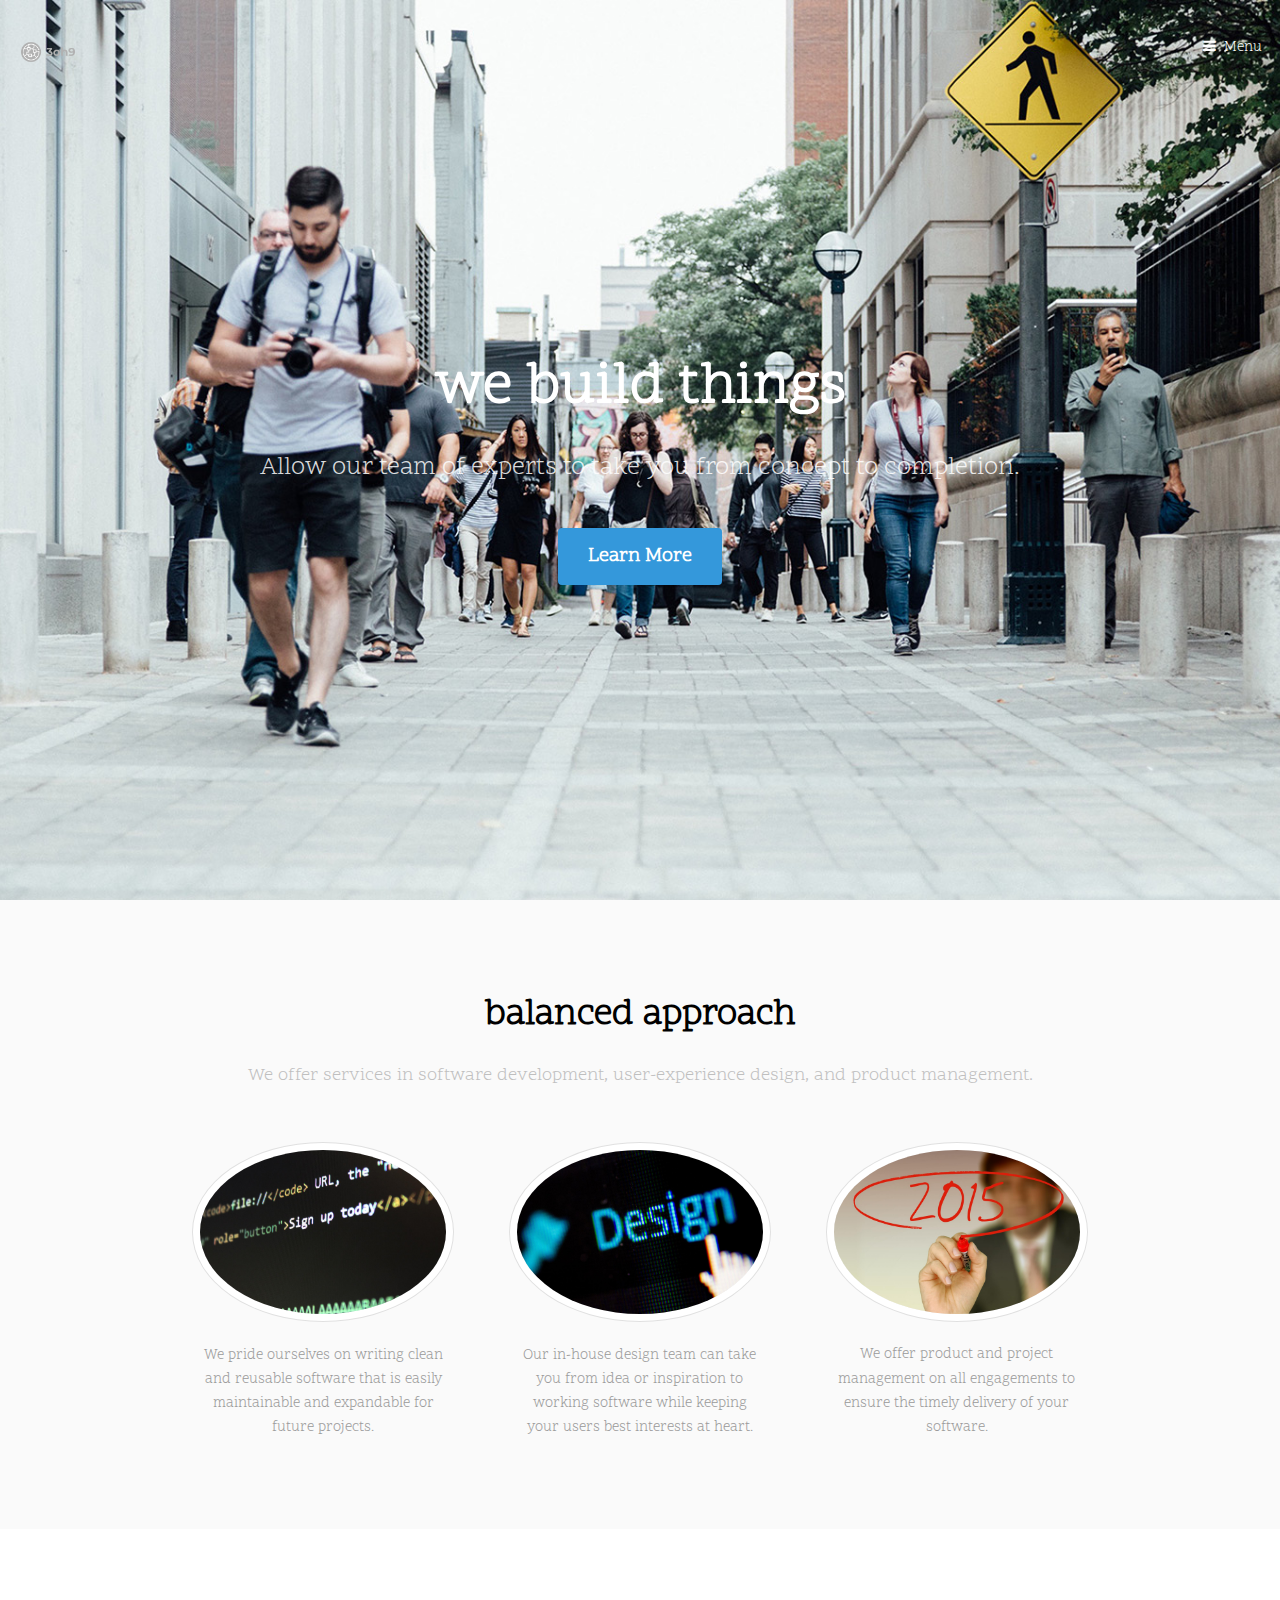
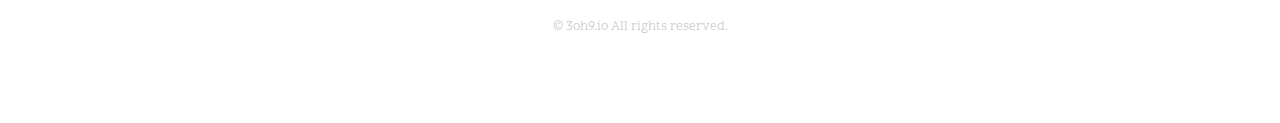
<file: index.html>
<!DOCTYPE HTML>
<html>
	<head>
		<title>3oh9.io - Software Development Consultants</title>
		<meta charset="utf-8" />
		<meta name="viewport" content="width=device-width, initial-scale=1" />
		<link rel="stylesheet" href="assets/css/main.css" />
	</head>
	<body>

		<!-- Header -->
		<header id="header" class="alt">
			<div class="logo">
				<a href="index.html">
					<img class="logo-img" src="images/footer-logo.png"/>
				</a>
			</div>
			<a href="#menu">Menu</a>
		</header>
		<!-- Nav -->
			<nav id="menu">
				<ul class="links">
					<li><a href="index.html">Home</a></li>
					<li><a href="contact.html">Contact</a></li>
				</ul>
			</nav>

		<!-- Banner -->
			<section id="banner">
				<div class="inner">
					<header>
						<h1>we build things</h1>
						<p>Allow our team of experts to take you from concept to completion.</p>
					</header>
					<a href="#main" class="button big scrolly">Learn More</a>
				</div>
			</section>

		<!-- Main -->
			<div id="main">

				<!-- Section -->
					<section class="wrapper style1">
						<div class="inner">
							<header class="align-center">
								<h2>balanced approach</h2>
								<p>We offer services in software development, user-experience design, and product management.</p>
							</header>
							<div class="flex flex-3">
								<div class="col align-center">
									<div class="image round fit">
										<img src="images/code_website_html_web.jpg" alt="" />
									</div>
									<p>We pride ourselves on writing clean and reusable software that is easily maintainable and expandable
									for future projects.</p>
								</div>
								<div class="col align-center">
									<div class="image round fit">
										<img src="images/design_internet_www_web.jpg" alt="" />
									</div>
									<p>Our in-house design team can take you from idea or inspiration to working software while keeping your
										users best interests at heart.</p>
								</div>
								<div class="col align-center">
									<div class="image round fit">
										<img src="images/businessman_leave_new_year.jpg" alt="" />
									</div>
									<p>We offer product and project management on all engagements to ensure the timely delivery of
									your software.</p>
								</div>
							</div>
						</div>
					</section>

			</div>

		<!-- Footer -->
			<footer id="footer">
				<div class="copyright">
					<p>&copy; 3oh9.io All rights reserved.</p>
				</div>
			</footer>

		<!-- Scripts -->
			<script src="assets/js/jquery.min.js"></script>
			<script src="assets/js/jquery.scrolly.min.js"></script>
			<script src="assets/js/jquery.scrollex.min.js"></script>
			<script src="assets/js/skel.min.js"></script>
			<script src="assets/js/util.js"></script>
			<script src="assets/js/main.js"></script>

	</body>
</html>
</file>
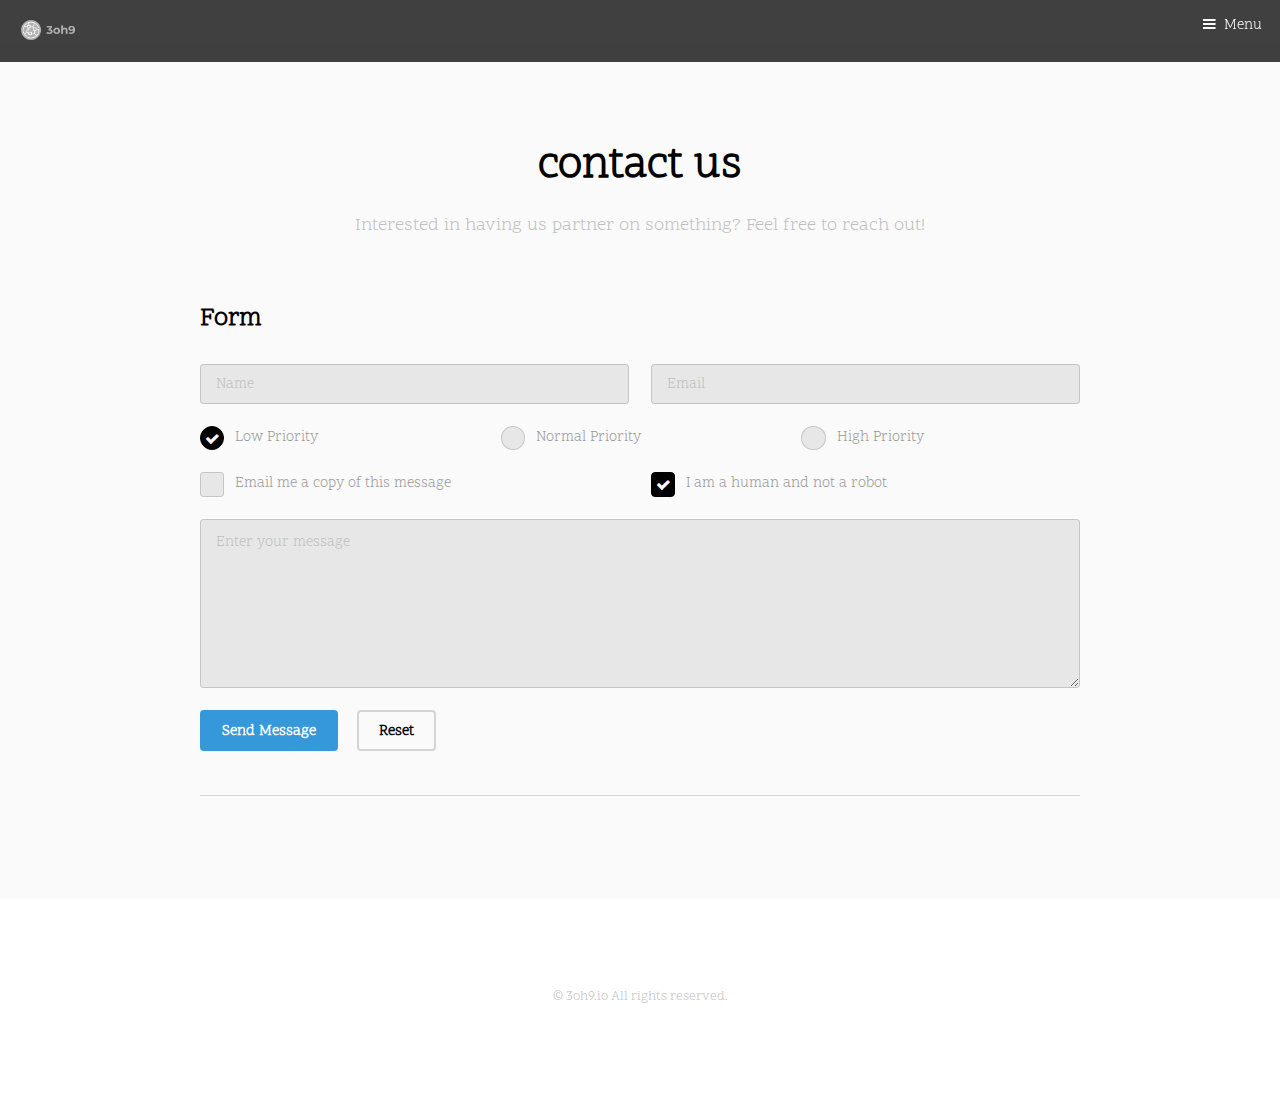
<file: contact.html>
<!DOCTYPE HTML>
<html>
	<head>
		<title>3oh9.io - Contact</title>
		<meta charset="utf-8" />
		<meta name="viewport" content="width=device-width, initial-scale=1" />
		<link rel="stylesheet" href="assets/css/main.css" />
	</head>
	<body class="subpage">

		<!-- Header -->
			<header id="header">
				<div class="logo">
					<a href="index.html">
						<img class="logo-img" src="images/footer-logo.png"/>
					</a>
				</div>
				<a href="#menu">Menu</a>
			</header>

		<!-- Nav -->
			<nav id="menu">
				<ul class="links">
					<li><a href="index.html">Home</a></li>
					<li><a href="contact.html">Contact</a></li>
				</ul>
			</nav>

		<!-- Main -->
			<div id="main">
				<section class="wrapper style1">
					<div class="inner">

						<header class="align-center">
							<h1>contact us</h1>
							<p>Interested in having us partner on something? Feel free to reach out!</p>
						</header>

						<!-- Content -->
						<!-- Form -->
						<h3>Form</h3>

						<form method="post" action="/contact_process.php">
							<div class="row uniform">
								<div class="6u 12u$(xsmall)">
									<input type="text" name="name" id="name" value="" placeholder="Name" />
								</div>
								<div class="6u$ 12u$(xsmall)">
									<input type="email" name="email" id="email" value="" placeholder="Email" />
								</div>
								<!-- Break -->
								<div class="4u 12u$(small)">
									<input type="radio" id="priority-low" name="priority" checked>
									<label for="priority-low">Low Priority</label>
								</div>
								<div class="4u 12u$(small)">
									<input type="radio" id="priority-normal" name="priority">
									<label for="priority-normal">Normal Priority</label>
								</div>
								<div class="4u$ 12u$(small)">
									<input type="radio" id="priority-high" name="priority">
									<label for="priority-high">High Priority</label>
								</div>
								<!-- Break -->
								<div class="6u 12u$(small)">
									<input type="checkbox" id="copy" name="copy">
									<label for="copy">Email me a copy of this message</label>
								</div>
								<div class="6u$ 12u$(small)">
									<input type="checkbox" id="human" name="human" checked>
									<label for="human">I am a human and not a robot</label>
								</div>
								<!-- Break -->
								<div class="12u$">
									<textarea name="subject" id="subject" placeholder="Enter your message" rows="6"></textarea>
								</div>
								<!-- Break -->
								<div class="12u$">
									<ul class="actions">
										<li><input type="submit" value="Send Message" /></li>
										<li><input type="reset" value="Reset" class="alt" /></li>
									</ul>
								</div>
							</div>
						</form>

						<hr class="major" />
					</div>
				</section>
			</div>

		<!-- Footer -->
			<footer id="footer">
				<div class="copyright">
					<p>&copy; 3oh9.io All rights reserved.</p>
				</div>
			</footer>

		<!-- Scripts -->
			<script src="assets/js/jquery.min.js"></script>
			<script src="assets/js/jquery.scrolly.min.js"></script>
			<script src="assets/js/jquery.scrollex.min.js"></script>
			<script src="assets/js/skel.min.js"></script>
			<script src="assets/js/util.js"></script>
			<script src="assets/js/main.js"></script>

	</body>
</html>
</file>
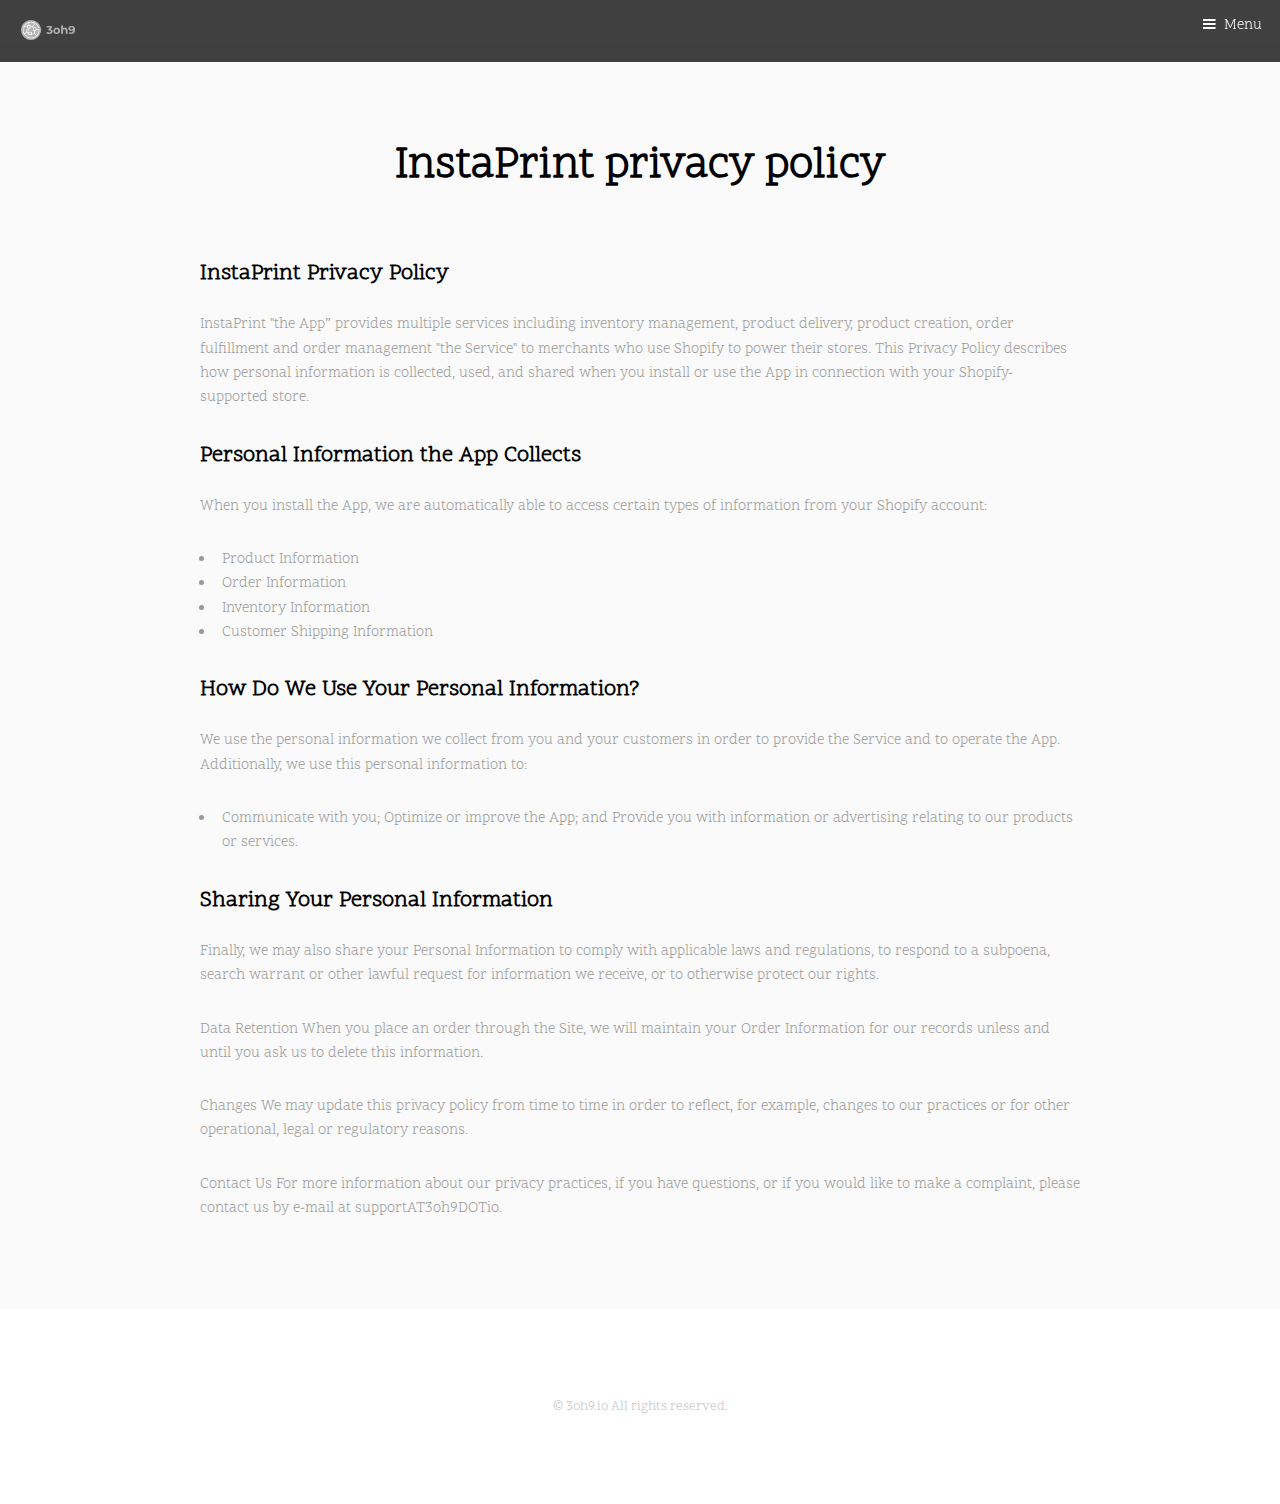
<file: privacy.html>
<!DOCTYPE HTML>
<html>
<head>
    <title>3oh9.io - Privacy Policy</title>
    <meta charset="utf-8"/>
    <meta name="viewport" content="width=device-width, initial-scale=1"/>
    <link rel="stylesheet" href="assets/css/main.css"/>
</head>
<body class="subpage">

<!-- Header -->
<header id="header">
    <div class="logo">
        <a href="index.html">
            <img class="logo-img" src="images/footer-logo.png"/>
        </a>
    </div>
    <a href="#menu">Menu</a>
</header>

<!-- Nav -->
<nav id="menu">
    <ul class="links">
        <li><a href="index.html">Home</a></li>
        <li><a href="contact.html">Contact</a></li>
    </ul>
</nav>

<!-- Main -->
<div id="main">
    <section class="wrapper style1">
        <div class="inner">

            <header class="align-center">
                <h1>InstaPrint privacy policy</h1>
            </header>

            <!-- Content -->
            <h4>InstaPrint Privacy Policy</h4>

            <p>InstaPrint "the App” provides multiple services including inventory management, product delivery, product
                creation, order fulfillment and order management "the Service" to merchants who use Shopify to power
                their stores. This Privacy Policy describes how personal information is collected, used, and shared when
                you install or use the App in connection with your Shopify-supported store.</p>
            <h4>Personal Information the App Collects</h4>
            <p>When you install the App, we are automatically able to access certain types of information from your
                Shopify account:
            <ul>
                <li>Product Information</li>
                <li>Order Information</li>
                <li>Inventory Information</li>
                <li>Customer Shipping Information</li>
            </ul>
            </p>

            <h4>How Do We Use Your Personal Information?</h4>
            <p>We use the personal information we collect from you and your customers in order to provide the Service
                and to operate the App. Additionally, we use this personal information to:
            <ul>
                <li>Communicate with you; Optimize or improve the App; and Provide you with information or advertising
                    relating to our products or services.
                </li>
            </ul>
            </p>

            <h4>Sharing Your Personal Information</h4>

            <p>Finally, we may also share your Personal Information to comply with applicable laws and regulations, to
                respond to a subpoena, search warrant or other lawful request for information we receive, or to
                otherwise protect our rights.</p>

            <p>Data Retention When you place an order through the Site, we will maintain your Order Information for our
                records unless and until you ask us to delete this information.</p>

            <p>Changes We may update this privacy policy from time to time in order to reflect, for example, changes to
                our practices or for other operational, legal or regulatory reasons.</p>

            <p>Contact Us For more information about our privacy practices, if you have questions, or if you would like
                to make a complaint, please contact us by e-mail at supportAT3oh9DOTio.</p>
        </div>
    </section>
</div>

<!-- Footer -->
<footer id="footer">
    <div class="copyright">
        <p>&copy; 3oh9.io All rights reserved.</p>
    </div>
</footer>

<!-- Scripts -->
<script src="assets/js/jquery.min.js"></script>
<script src="assets/js/jquery.scrolly.min.js"></script>
<script src="assets/js/jquery.scrollex.min.js"></script>
<script src="assets/js/skel.min.js"></script>
<script src="assets/js/util.js"></script>
<script src="assets/js/main.js"></script>

</body>
</html>
</file>
<file: assets/css/main.css>
@charset "UTF-8";
@import url(font-awesome.min.css);
@import url("https://fonts.googleapis.com/css?family=Scope+One|Trocchi");

/*
	Urban by TEMPLATED
	templated.co @templatedco
	Released for free under the Creative Commons Attribution 3.0 license (templated.co/license)
*/

/* Reset */

	html, body, div, span, applet, object, iframe, h1, h2, h3, h4, h5, h6, p, blockquote, pre, a, abbr, acronym, address, big, cite, code, del, dfn, em, img, ins, kbd, q, s, samp, small, strike, strong, sub, sup, tt, var, b, u, i, center, dl, dt, dd, ol, ul, li, fieldset, form, label, legend, table, caption, tbody, tfoot, thead, tr, th, td, article, aside, canvas, details, embed, figure, figcaption, footer, header, hgroup, menu, nav, output, ruby, section, summary, time, mark, audio, video {
		margin: 0;
		padding: 0;
		border: 0;
		font-size: 100%;
		font: inherit;
		vertical-align: baseline;
	}

	article, aside, details, figcaption, figure, footer, header, hgroup, menu, nav, section {
		display: block;
	}

	body {
		line-height: 1;
	}

	ol, ul {
		list-style: none;
	}

	blockquote, q {
		quotes: none;
	}

	blockquote:before, blockquote:after, q:before, q:after {
		content: '';
		content: none;
	}

	table {
		border-collapse: collapse;
		border-spacing: 0;
	}

	body {
		-webkit-text-size-adjust: none;
	}

/* Box Model */

	*, *:before, *:after {
		-moz-box-sizing: border-box;
		-webkit-box-sizing: border-box;
		box-sizing: border-box;
	}

/* Containers */

	.container {
		margin-left: auto;
		margin-right: auto;
	}

	.container.\31 25\25 {
		width: 100%;
		max-width: 100em;
		min-width: 80em;
	}

	.container.\37 5\25 {
		width: 60em;
	}

	.container.\35 0\25 {
		width: 40em;
	}

	.container.\32 5\25 {
		width: 20em;
	}

	.container {
		width: 80em;
	}

	@media screen and (max-width: 1680px) {

		.container.\31 25\25 {
			width: 100%;
			max-width: 100em;
			min-width: 80em;
		}

		.container.\37 5\25 {
			width: 60em;
		}

		.container.\35 0\25 {
			width: 40em;
		}

		.container.\32 5\25 {
			width: 20em;
		}

		.container {
			width: 80em;
		}

	}

	@media screen and (max-width: 1280px) {

		.container.\31 25\25 {
			width: 100%;
			max-width: 81.25em;
			min-width: 65em;
		}

		.container.\37 5\25 {
			width: 48.75em;
		}

		.container.\35 0\25 {
			width: 32.5em;
		}

		.container.\32 5\25 {
			width: 16.25em;
		}

		.container {
			width: 65em;
		}

	}

	@media screen and (max-width: 980px) {

		.container.\31 25\25 {
			width: 100%;
			max-width: 112.5%;
			min-width: 90%;
		}

		.container.\37 5\25 {
			width: 67.5%;
		}

		.container.\35 0\25 {
			width: 45%;
		}

		.container.\32 5\25 {
			width: 22.5%;
		}

		.container {
			width: 90%;
		}

	}

	@media screen and (max-width: 736px) {

		.container.\31 25\25 {
			width: 100%;
			max-width: 112.5%;
			min-width: 90%;
		}

		.container.\37 5\25 {
			width: 67.5%;
		}

		.container.\35 0\25 {
			width: 45%;
		}

		.container.\32 5\25 {
			width: 22.5%;
		}

		.container {
			width: 90% !important;
		}

	}

	@media screen and (max-width: 480px) {

		.container.\31 25\25 {
			width: 100%;
			max-width: 112.5%;
			min-width: 90%;
		}

		.container.\37 5\25 {
			width: 67.5%;
		}

		.container.\35 0\25 {
			width: 45%;
		}

		.container.\32 5\25 {
			width: 22.5%;
		}

		.container {
			width: 90% !important;
		}

	}

/* Grid */

	.row {
		border-bottom: solid 1px transparent;
		-moz-box-sizing: border-box;
		-webkit-box-sizing: border-box;
		box-sizing: border-box;
	}

	.row > * {
		float: left;
		-moz-box-sizing: border-box;
		-webkit-box-sizing: border-box;
		box-sizing: border-box;
	}

	.row:after, .row:before {
		content: '';
		display: block;
		clear: both;
		height: 0;
	}

	.row.uniform > * > :first-child {
		margin-top: 0;
	}

	.row.uniform > * > :last-child {
		margin-bottom: 0;
	}

	.row.\30 \25 > * {
		padding: 0 0 0 0em;
	}

	.row.\30 \25 {
		margin: 0 0 -1px 0em;
	}

	.row.uniform.\30 \25 > * {
		padding: 0em 0 0 0em;
	}

	.row.uniform.\30 \25 {
		margin: 0em 0 -1px 0em;
	}

	.row > * {
		padding: 0 0 0 2em;
	}

	.row {
		margin: 0 0 -1px -2em;
	}

	.row.uniform > * {
		padding: 2em 0 0 2em;
	}

	.row.uniform {
		margin: -2em 0 -1px -2em;
	}

	.row.\32 00\25 > * {
		padding: 0 0 0 4em;
	}

	.row.\32 00\25 {
		margin: 0 0 -1px -4em;
	}

	.row.uniform.\32 00\25 > * {
		padding: 4em 0 0 4em;
	}

	.row.uniform.\32 00\25 {
		margin: -4em 0 -1px -4em;
	}

	.row.\31 50\25 > * {
		padding: 0 0 0 3em;
	}

	.row.\31 50\25 {
		margin: 0 0 -1px -3em;
	}

	.row.uniform.\31 50\25 > * {
		padding: 3em 0 0 3em;
	}

	.row.uniform.\31 50\25 {
		margin: -3em 0 -1px -3em;
	}

	.row.\35 0\25 > * {
		padding: 0 0 0 1em;
	}

	.row.\35 0\25 {
		margin: 0 0 -1px -1em;
	}

	.row.uniform.\35 0\25 > * {
		padding: 1em 0 0 1em;
	}

	.row.uniform.\35 0\25 {
		margin: -1em 0 -1px -1em;
	}

	.row.\32 5\25 > * {
		padding: 0 0 0 0.5em;
	}

	.row.\32 5\25 {
		margin: 0 0 -1px -0.5em;
	}

	.row.uniform.\32 5\25 > * {
		padding: 0.5em 0 0 0.5em;
	}

	.row.uniform.\32 5\25 {
		margin: -0.5em 0 -1px -0.5em;
	}

	.\31 2u, .\31 2u\24 {
		width: 100%;
		clear: none;
		margin-left: 0;
	}

	.\31 1u, .\31 1u\24 {
		width: 91.6666666667%;
		clear: none;
		margin-left: 0;
	}

	.\31 0u, .\31 0u\24 {
		width: 83.3333333333%;
		clear: none;
		margin-left: 0;
	}

	.\39 u, .\39 u\24 {
		width: 75%;
		clear: none;
		margin-left: 0;
	}

	.\38 u, .\38 u\24 {
		width: 66.6666666667%;
		clear: none;
		margin-left: 0;
	}

	.\37 u, .\37 u\24 {
		width: 58.3333333333%;
		clear: none;
		margin-left: 0;
	}

	.\36 u, .\36 u\24 {
		width: 50%;
		clear: none;
		margin-left: 0;
	}

	.\35 u, .\35 u\24 {
		width: 41.6666666667%;
		clear: none;
		margin-left: 0;
	}

	.\34 u, .\34 u\24 {
		width: 33.3333333333%;
		clear: none;
		margin-left: 0;
	}

	.\33 u, .\33 u\24 {
		width: 25%;
		clear: none;
		margin-left: 0;
	}

	.\32 u, .\32 u\24 {
		width: 16.6666666667%;
		clear: none;
		margin-left: 0;
	}

	.\31 u, .\31 u\24 {
		width: 8.3333333333%;
		clear: none;
		margin-left: 0;
	}

	.\31 2u\24 + *,
	.\31 1u\24 + *,
	.\31 0u\24 + *,
	.\39 u\24 + *,
	.\38 u\24 + *,
	.\37 u\24 + *,
	.\36 u\24 + *,
	.\35 u\24 + *,
	.\34 u\24 + *,
	.\33 u\24 + *,
	.\32 u\24 + *,
	.\31 u\24 + * {
		clear: left;
	}

	.\-11u {
		margin-left: 91.66667%;
	}

	.\-10u {
		margin-left: 83.33333%;
	}

	.\-9u {
		margin-left: 75%;
	}

	.\-8u {
		margin-left: 66.66667%;
	}

	.\-7u {
		margin-left: 58.33333%;
	}

	.\-6u {
		margin-left: 50%;
	}

	.\-5u {
		margin-left: 41.66667%;
	}

	.\-4u {
		margin-left: 33.33333%;
	}

	.\-3u {
		margin-left: 25%;
	}

	.\-2u {
		margin-left: 16.66667%;
	}

	.\-1u {
		margin-left: 8.33333%;
	}

	@media screen and (max-width: 1680px) {

		.row > * {
			padding: 0 0 0 2em;
		}

		.row {
			margin: 0 0 -1px -2em;
		}

		.row.uniform > * {
			padding: 2em 0 0 2em;
		}

		.row.uniform {
			margin: -2em 0 -1px -2em;
		}

		.row.\32 00\25 > * {
			padding: 0 0 0 4em;
		}

		.row.\32 00\25 {
			margin: 0 0 -1px -4em;
		}

		.row.uniform.\32 00\25 > * {
			padding: 4em 0 0 4em;
		}

		.row.uniform.\32 00\25 {
			margin: -4em 0 -1px -4em;
		}

		.row.\31 50\25 > * {
			padding: 0 0 0 3em;
		}

		.row.\31 50\25 {
			margin: 0 0 -1px -3em;
		}

		.row.uniform.\31 50\25 > * {
			padding: 3em 0 0 3em;
		}

		.row.uniform.\31 50\25 {
			margin: -3em 0 -1px -3em;
		}

		.row.\35 0\25 > * {
			padding: 0 0 0 1em;
		}

		.row.\35 0\25 {
			margin: 0 0 -1px -1em;
		}

		.row.uniform.\35 0\25 > * {
			padding: 1em 0 0 1em;
		}

		.row.uniform.\35 0\25 {
			margin: -1em 0 -1px -1em;
		}

		.row.\32 5\25 > * {
			padding: 0 0 0 0.5em;
		}

		.row.\32 5\25 {
			margin: 0 0 -1px -0.5em;
		}

		.row.uniform.\32 5\25 > * {
			padding: 0.5em 0 0 0.5em;
		}

		.row.uniform.\32 5\25 {
			margin: -0.5em 0 -1px -0.5em;
		}

		.\31 2u\28xlarge\29, .\31 2u\24\28xlarge\29 {
			width: 100%;
			clear: none;
			margin-left: 0;
		}

		.\31 1u\28xlarge\29, .\31 1u\24\28xlarge\29 {
			width: 91.6666666667%;
			clear: none;
			margin-left: 0;
		}

		.\31 0u\28xlarge\29, .\31 0u\24\28xlarge\29 {
			width: 83.3333333333%;
			clear: none;
			margin-left: 0;
		}

		.\39 u\28xlarge\29, .\39 u\24\28xlarge\29 {
			width: 75%;
			clear: none;
			margin-left: 0;
		}

		.\38 u\28xlarge\29, .\38 u\24\28xlarge\29 {
			width: 66.6666666667%;
			clear: none;
			margin-left: 0;
		}

		.\37 u\28xlarge\29, .\37 u\24\28xlarge\29 {
			width: 58.3333333333%;
			clear: none;
			margin-left: 0;
		}

		.\36 u\28xlarge\29, .\36 u\24\28xlarge\29 {
			width: 50%;
			clear: none;
			margin-left: 0;
		}

		.\35 u\28xlarge\29, .\35 u\24\28xlarge\29 {
			width: 41.6666666667%;
			clear: none;
			margin-left: 0;
		}

		.\34 u\28xlarge\29, .\34 u\24\28xlarge\29 {
			width: 33.3333333333%;
			clear: none;
			margin-left: 0;
		}

		.\33 u\28xlarge\29, .\33 u\24\28xlarge\29 {
			width: 25%;
			clear: none;
			margin-left: 0;
		}

		.\32 u\28xlarge\29, .\32 u\24\28xlarge\29 {
			width: 16.6666666667%;
			clear: none;
			margin-left: 0;
		}

		.\31 u\28xlarge\29, .\31 u\24\28xlarge\29 {
			width: 8.3333333333%;
			clear: none;
			margin-left: 0;
		}

		.\31 2u\24\28xlarge\29 + *,
		.\31 1u\24\28xlarge\29 + *,
		.\31 0u\24\28xlarge\29 + *,
		.\39 u\24\28xlarge\29 + *,
		.\38 u\24\28xlarge\29 + *,
		.\37 u\24\28xlarge\29 + *,
		.\36 u\24\28xlarge\29 + *,
		.\35 u\24\28xlarge\29 + *,
		.\34 u\24\28xlarge\29 + *,
		.\33 u\24\28xlarge\29 + *,
		.\32 u\24\28xlarge\29 + *,
		.\31 u\24\28xlarge\29 + * {
			clear: left;
		}

		.\-11u\28xlarge\29 {
			margin-left: 91.66667%;
		}

		.\-10u\28xlarge\29 {
			margin-left: 83.33333%;
		}

		.\-9u\28xlarge\29 {
			margin-left: 75%;
		}

		.\-8u\28xlarge\29 {
			margin-left: 66.66667%;
		}

		.\-7u\28xlarge\29 {
			margin-left: 58.33333%;
		}

		.\-6u\28xlarge\29 {
			margin-left: 50%;
		}

		.\-5u\28xlarge\29 {
			margin-left: 41.66667%;
		}

		.\-4u\28xlarge\29 {
			margin-left: 33.33333%;
		}

		.\-3u\28xlarge\29 {
			margin-left: 25%;
		}

		.\-2u\28xlarge\29 {
			margin-left: 16.66667%;
		}

		.\-1u\28xlarge\29 {
			margin-left: 8.33333%;
		}

	}

	@media screen and (max-width: 1280px) {

		.row > * {
			padding: 0 0 0 1.5em;
		}

		.row {
			margin: 0 0 -1px -1.5em;
		}

		.row.uniform > * {
			padding: 1.5em 0 0 1.5em;
		}

		.row.uniform {
			margin: -1.5em 0 -1px -1.5em;
		}

		.row.\32 00\25 > * {
			padding: 0 0 0 3em;
		}

		.row.\32 00\25 {
			margin: 0 0 -1px -3em;
		}

		.row.uniform.\32 00\25 > * {
			padding: 3em 0 0 3em;
		}

		.row.uniform.\32 00\25 {
			margin: -3em 0 -1px -3em;
		}

		.row.\31 50\25 > * {
			padding: 0 0 0 2.25em;
		}

		.row.\31 50\25 {
			margin: 0 0 -1px -2.25em;
		}

		.row.uniform.\31 50\25 > * {
			padding: 2.25em 0 0 2.25em;
		}

		.row.uniform.\31 50\25 {
			margin: -2.25em 0 -1px -2.25em;
		}

		.row.\35 0\25 > * {
			padding: 0 0 0 0.75em;
		}

		.row.\35 0\25 {
			margin: 0 0 -1px -0.75em;
		}

		.row.uniform.\35 0\25 > * {
			padding: 0.75em 0 0 0.75em;
		}

		.row.uniform.\35 0\25 {
			margin: -0.75em 0 -1px -0.75em;
		}

		.row.\32 5\25 > * {
			padding: 0 0 0 0.375em;
		}

		.row.\32 5\25 {
			margin: 0 0 -1px -0.375em;
		}

		.row.uniform.\32 5\25 > * {
			padding: 0.375em 0 0 0.375em;
		}

		.row.uniform.\32 5\25 {
			margin: -0.375em 0 -1px -0.375em;
		}

		.\31 2u\28large\29, .\31 2u\24\28large\29 {
			width: 100%;
			clear: none;
			margin-left: 0;
		}

		.\31 1u\28large\29, .\31 1u\24\28large\29 {
			width: 91.6666666667%;
			clear: none;
			margin-left: 0;
		}

		.\31 0u\28large\29, .\31 0u\24\28large\29 {
			width: 83.3333333333%;
			clear: none;
			margin-left: 0;
		}

		.\39 u\28large\29, .\39 u\24\28large\29 {
			width: 75%;
			clear: none;
			margin-left: 0;
		}

		.\38 u\28large\29, .\38 u\24\28large\29 {
			width: 66.6666666667%;
			clear: none;
			margin-left: 0;
		}

		.\37 u\28large\29, .\37 u\24\28large\29 {
			width: 58.3333333333%;
			clear: none;
			margin-left: 0;
		}

		.\36 u\28large\29, .\36 u\24\28large\29 {
			width: 50%;
			clear: none;
			margin-left: 0;
		}

		.\35 u\28large\29, .\35 u\24\28large\29 {
			width: 41.6666666667%;
			clear: none;
			margin-left: 0;
		}

		.\34 u\28large\29, .\34 u\24\28large\29 {
			width: 33.3333333333%;
			clear: none;
			margin-left: 0;
		}

		.\33 u\28large\29, .\33 u\24\28large\29 {
			width: 25%;
			clear: none;
			margin-left: 0;
		}

		.\32 u\28large\29, .\32 u\24\28large\29 {
			width: 16.6666666667%;
			clear: none;
			margin-left: 0;
		}

		.\31 u\28large\29, .\31 u\24\28large\29 {
			width: 8.3333333333%;
			clear: none;
			margin-left: 0;
		}

		.\31 2u\24\28large\29 + *,
		.\31 1u\24\28large\29 + *,
		.\31 0u\24\28large\29 + *,
		.\39 u\24\28large\29 + *,
		.\38 u\24\28large\29 + *,
		.\37 u\24\28large\29 + *,
		.\36 u\24\28large\29 + *,
		.\35 u\24\28large\29 + *,
		.\34 u\24\28large\29 + *,
		.\33 u\24\28large\29 + *,
		.\32 u\24\28large\29 + *,
		.\31 u\24\28large\29 + * {
			clear: left;
		}

		.\-11u\28large\29 {
			margin-left: 91.66667%;
		}

		.\-10u\28large\29 {
			margin-left: 83.33333%;
		}

		.\-9u\28large\29 {
			margin-left: 75%;
		}

		.\-8u\28large\29 {
			margin-left: 66.66667%;
		}

		.\-7u\28large\29 {
			margin-left: 58.33333%;
		}

		.\-6u\28large\29 {
			margin-left: 50%;
		}

		.\-5u\28large\29 {
			margin-left: 41.66667%;
		}

		.\-4u\28large\29 {
			margin-left: 33.33333%;
		}

		.\-3u\28large\29 {
			margin-left: 25%;
		}

		.\-2u\28large\29 {
			margin-left: 16.66667%;
		}

		.\-1u\28large\29 {
			margin-left: 8.33333%;
		}

	}

	@media screen and (max-width: 980px) {

		.row > * {
			padding: 0 0 0 1.5em;
		}

		.row {
			margin: 0 0 -1px -1.5em;
		}

		.row.uniform > * {
			padding: 1.5em 0 0 1.5em;
		}

		.row.uniform {
			margin: -1.5em 0 -1px -1.5em;
		}

		.row.\32 00\25 > * {
			padding: 0 0 0 3em;
		}

		.row.\32 00\25 {
			margin: 0 0 -1px -3em;
		}

		.row.uniform.\32 00\25 > * {
			padding: 3em 0 0 3em;
		}

		.row.uniform.\32 00\25 {
			margin: -3em 0 -1px -3em;
		}

		.row.\31 50\25 > * {
			padding: 0 0 0 2.25em;
		}

		.row.\31 50\25 {
			margin: 0 0 -1px -2.25em;
		}

		.row.uniform.\31 50\25 > * {
			padding: 2.25em 0 0 2.25em;
		}

		.row.uniform.\31 50\25 {
			margin: -2.25em 0 -1px -2.25em;
		}

		.row.\35 0\25 > * {
			padding: 0 0 0 0.75em;
		}

		.row.\35 0\25 {
			margin: 0 0 -1px -0.75em;
		}

		.row.uniform.\35 0\25 > * {
			padding: 0.75em 0 0 0.75em;
		}

		.row.uniform.\35 0\25 {
			margin: -0.75em 0 -1px -0.75em;
		}

		.row.\32 5\25 > * {
			padding: 0 0 0 0.375em;
		}

		.row.\32 5\25 {
			margin: 0 0 -1px -0.375em;
		}

		.row.uniform.\32 5\25 > * {
			padding: 0.375em 0 0 0.375em;
		}

		.row.uniform.\32 5\25 {
			margin: -0.375em 0 -1px -0.375em;
		}

		.\31 2u\28medium\29, .\31 2u\24\28medium\29 {
			width: 100%;
			clear: none;
			margin-left: 0;
		}

		.\31 1u\28medium\29, .\31 1u\24\28medium\29 {
			width: 91.6666666667%;
			clear: none;
			margin-left: 0;
		}

		.\31 0u\28medium\29, .\31 0u\24\28medium\29 {
			width: 83.3333333333%;
			clear: none;
			margin-left: 0;
		}

		.\39 u\28medium\29, .\39 u\24\28medium\29 {
			width: 75%;
			clear: none;
			margin-left: 0;
		}

		.\38 u\28medium\29, .\38 u\24\28medium\29 {
			width: 66.6666666667%;
			clear: none;
			margin-left: 0;
		}

		.\37 u\28medium\29, .\37 u\24\28medium\29 {
			width: 58.3333333333%;
			clear: none;
			margin-left: 0;
		}

		.\36 u\28medium\29, .\36 u\24\28medium\29 {
			width: 50%;
			clear: none;
			margin-left: 0;
		}

		.\35 u\28medium\29, .\35 u\24\28medium\29 {
			width: 41.6666666667%;
			clear: none;
			margin-left: 0;
		}

		.\34 u\28medium\29, .\34 u\24\28medium\29 {
			width: 33.3333333333%;
			clear: none;
			margin-left: 0;
		}

		.\33 u\28medium\29, .\33 u\24\28medium\29 {
			width: 25%;
			clear: none;
			margin-left: 0;
		}

		.\32 u\28medium\29, .\32 u\24\28medium\29 {
			width: 16.6666666667%;
			clear: none;
			margin-left: 0;
		}

		.\31 u\28medium\29, .\31 u\24\28medium\29 {
			width: 8.3333333333%;
			clear: none;
			margin-left: 0;
		}

		.\31 2u\24\28medium\29 + *,
		.\31 1u\24\28medium\29 + *,
		.\31 0u\24\28medium\29 + *,
		.\39 u\24\28medium\29 + *,
		.\38 u\24\28medium\29 + *,
		.\37 u\24\28medium\29 + *,
		.\36 u\24\28medium\29 + *,
		.\35 u\24\28medium\29 + *,
		.\34 u\24\28medium\29 + *,
		.\33 u\24\28medium\29 + *,
		.\32 u\24\28medium\29 + *,
		.\31 u\24\28medium\29 + * {
			clear: left;
		}

		.\-11u\28medium\29 {
			margin-left: 91.66667%;
		}

		.\-10u\28medium\29 {
			margin-left: 83.33333%;
		}

		.\-9u\28medium\29 {
			margin-left: 75%;
		}

		.\-8u\28medium\29 {
			margin-left: 66.66667%;
		}

		.\-7u\28medium\29 {
			margin-left: 58.33333%;
		}

		.\-6u\28medium\29 {
			margin-left: 50%;
		}

		.\-5u\28medium\29 {
			margin-left: 41.66667%;
		}

		.\-4u\28medium\29 {
			margin-left: 33.33333%;
		}

		.\-3u\28medium\29 {
			margin-left: 25%;
		}

		.\-2u\28medium\29 {
			margin-left: 16.66667%;
		}

		.\-1u\28medium\29 {
			margin-left: 8.33333%;
		}

	}

	@media screen and (max-width: 736px) {

		.row > * {
			padding: 0 0 0 1.25em;
		}

		.row {
			margin: 0 0 -1px -1.25em;
		}

		.row.uniform > * {
			padding: 1.25em 0 0 1.25em;
		}

		.row.uniform {
			margin: -1.25em 0 -1px -1.25em;
		}

		.row.\32 00\25 > * {
			padding: 0 0 0 2.5em;
		}

		.row.\32 00\25 {
			margin: 0 0 -1px -2.5em;
		}

		.row.uniform.\32 00\25 > * {
			padding: 2.5em 0 0 2.5em;
		}

		.row.uniform.\32 00\25 {
			margin: -2.5em 0 -1px -2.5em;
		}

		.row.\31 50\25 > * {
			padding: 0 0 0 1.875em;
		}

		.row.\31 50\25 {
			margin: 0 0 -1px -1.875em;
		}

		.row.uniform.\31 50\25 > * {
			padding: 1.875em 0 0 1.875em;
		}

		.row.uniform.\31 50\25 {
			margin: -1.875em 0 -1px -1.875em;
		}

		.row.\35 0\25 > * {
			padding: 0 0 0 0.625em;
		}

		.row.\35 0\25 {
			margin: 0 0 -1px -0.625em;
		}

		.row.uniform.\35 0\25 > * {
			padding: 0.625em 0 0 0.625em;
		}

		.row.uniform.\35 0\25 {
			margin: -0.625em 0 -1px -0.625em;
		}

		.row.\32 5\25 > * {
			padding: 0 0 0 0.3125em;
		}

		.row.\32 5\25 {
			margin: 0 0 -1px -0.3125em;
		}

		.row.uniform.\32 5\25 > * {
			padding: 0.3125em 0 0 0.3125em;
		}

		.row.uniform.\32 5\25 {
			margin: -0.3125em 0 -1px -0.3125em;
		}

		.\31 2u\28small\29, .\31 2u\24\28small\29 {
			width: 100%;
			clear: none;
			margin-left: 0;
		}

		.\31 1u\28small\29, .\31 1u\24\28small\29 {
			width: 91.6666666667%;
			clear: none;
			margin-left: 0;
		}

		.\31 0u\28small\29, .\31 0u\24\28small\29 {
			width: 83.3333333333%;
			clear: none;
			margin-left: 0;
		}

		.\39 u\28small\29, .\39 u\24\28small\29 {
			width: 75%;
			clear: none;
			margin-left: 0;
		}

		.\38 u\28small\29, .\38 u\24\28small\29 {
			width: 66.6666666667%;
			clear: none;
			margin-left: 0;
		}

		.\37 u\28small\29, .\37 u\24\28small\29 {
			width: 58.3333333333%;
			clear: none;
			margin-left: 0;
		}

		.\36 u\28small\29, .\36 u\24\28small\29 {
			width: 50%;
			clear: none;
			margin-left: 0;
		}

		.\35 u\28small\29, .\35 u\24\28small\29 {
			width: 41.6666666667%;
			clear: none;
			margin-left: 0;
		}

		.\34 u\28small\29, .\34 u\24\28small\29 {
			width: 33.3333333333%;
			clear: none;
			margin-left: 0;
		}

		.\33 u\28small\29, .\33 u\24\28small\29 {
			width: 25%;
			clear: none;
			margin-left: 0;
		}

		.\32 u\28small\29, .\32 u\24\28small\29 {
			width: 16.6666666667%;
			clear: none;
			margin-left: 0;
		}

		.\31 u\28small\29, .\31 u\24\28small\29 {
			width: 8.3333333333%;
			clear: none;
			margin-left: 0;
		}

		.\31 2u\24\28small\29 + *,
		.\31 1u\24\28small\29 + *,
		.\31 0u\24\28small\29 + *,
		.\39 u\24\28small\29 + *,
		.\38 u\24\28small\29 + *,
		.\37 u\24\28small\29 + *,
		.\36 u\24\28small\29 + *,
		.\35 u\24\28small\29 + *,
		.\34 u\24\28small\29 + *,
		.\33 u\24\28small\29 + *,
		.\32 u\24\28small\29 + *,
		.\31 u\24\28small\29 + * {
			clear: left;
		}

		.\-11u\28small\29 {
			margin-left: 91.66667%;
		}

		.\-10u\28small\29 {
			margin-left: 83.33333%;
		}

		.\-9u\28small\29 {
			margin-left: 75%;
		}

		.\-8u\28small\29 {
			margin-left: 66.66667%;
		}

		.\-7u\28small\29 {
			margin-left: 58.33333%;
		}

		.\-6u\28small\29 {
			margin-left: 50%;
		}

		.\-5u\28small\29 {
			margin-left: 41.66667%;
		}

		.\-4u\28small\29 {
			margin-left: 33.33333%;
		}

		.\-3u\28small\29 {
			margin-left: 25%;
		}

		.\-2u\28small\29 {
			margin-left: 16.66667%;
		}

		.\-1u\28small\29 {
			margin-left: 8.33333%;
		}

	}

	@media screen and (max-width: 480px) {

		.row > * {
			padding: 0 0 0 1.25em;
		}

		.row {
			margin: 0 0 -1px -1.25em;
		}

		.row.uniform > * {
			padding: 1.25em 0 0 1.25em;
		}

		.row.uniform {
			margin: -1.25em 0 -1px -1.25em;
		}

		.row.\32 00\25 > * {
			padding: 0 0 0 2.5em;
		}

		.row.\32 00\25 {
			margin: 0 0 -1px -2.5em;
		}

		.row.uniform.\32 00\25 > * {
			padding: 2.5em 0 0 2.5em;
		}

		.row.uniform.\32 00\25 {
			margin: -2.5em 0 -1px -2.5em;
		}

		.row.\31 50\25 > * {
			padding: 0 0 0 1.875em;
		}

		.row.\31 50\25 {
			margin: 0 0 -1px -1.875em;
		}

		.row.uniform.\31 50\25 > * {
			padding: 1.875em 0 0 1.875em;
		}

		.row.uniform.\31 50\25 {
			margin: -1.875em 0 -1px -1.875em;
		}

		.row.\35 0\25 > * {
			padding: 0 0 0 0.625em;
		}

		.row.\35 0\25 {
			margin: 0 0 -1px -0.625em;
		}

		.row.uniform.\35 0\25 > * {
			padding: 0.625em 0 0 0.625em;
		}

		.row.uniform.\35 0\25 {
			margin: -0.625em 0 -1px -0.625em;
		}

		.row.\32 5\25 > * {
			padding: 0 0 0 0.3125em;
		}

		.row.\32 5\25 {
			margin: 0 0 -1px -0.3125em;
		}

		.row.uniform.\32 5\25 > * {
			padding: 0.3125em 0 0 0.3125em;
		}

		.row.uniform.\32 5\25 {
			margin: -0.3125em 0 -1px -0.3125em;
		}

		.\31 2u\28xsmall\29, .\31 2u\24\28xsmall\29 {
			width: 100%;
			clear: none;
			margin-left: 0;
		}

		.\31 1u\28xsmall\29, .\31 1u\24\28xsmall\29 {
			width: 91.6666666667%;
			clear: none;
			margin-left: 0;
		}

		.\31 0u\28xsmall\29, .\31 0u\24\28xsmall\29 {
			width: 83.3333333333%;
			clear: none;
			margin-left: 0;
		}

		.\39 u\28xsmall\29, .\39 u\24\28xsmall\29 {
			width: 75%;
			clear: none;
			margin-left: 0;
		}

		.\38 u\28xsmall\29, .\38 u\24\28xsmall\29 {
			width: 66.6666666667%;
			clear: none;
			margin-left: 0;
		}

		.\37 u\28xsmall\29, .\37 u\24\28xsmall\29 {
			width: 58.3333333333%;
			clear: none;
			margin-left: 0;
		}

		.\36 u\28xsmall\29, .\36 u\24\28xsmall\29 {
			width: 50%;
			clear: none;
			margin-left: 0;
		}

		.\35 u\28xsmall\29, .\35 u\24\28xsmall\29 {
			width: 41.6666666667%;
			clear: none;
			margin-left: 0;
		}

		.\34 u\28xsmall\29, .\34 u\24\28xsmall\29 {
			width: 33.3333333333%;
			clear: none;
			margin-left: 0;
		}

		.\33 u\28xsmall\29, .\33 u\24\28xsmall\29 {
			width: 25%;
			clear: none;
			margin-left: 0;
		}

		.\32 u\28xsmall\29, .\32 u\24\28xsmall\29 {
			width: 16.6666666667%;
			clear: none;
			margin-left: 0;
		}

		.\31 u\28xsmall\29, .\31 u\24\28xsmall\29 {
			width: 8.3333333333%;
			clear: none;
			margin-left: 0;
		}

		.\31 2u\24\28xsmall\29 + *,
		.\31 1u\24\28xsmall\29 + *,
		.\31 0u\24\28xsmall\29 + *,
		.\39 u\24\28xsmall\29 + *,
		.\38 u\24\28xsmall\29 + *,
		.\37 u\24\28xsmall\29 + *,
		.\36 u\24\28xsmall\29 + *,
		.\35 u\24\28xsmall\29 + *,
		.\34 u\24\28xsmall\29 + *,
		.\33 u\24\28xsmall\29 + *,
		.\32 u\24\28xsmall\29 + *,
		.\31 u\24\28xsmall\29 + * {
			clear: left;
		}

		.\-11u\28xsmall\29 {
			margin-left: 91.66667%;
		}

		.\-10u\28xsmall\29 {
			margin-left: 83.33333%;
		}

		.\-9u\28xsmall\29 {
			margin-left: 75%;
		}

		.\-8u\28xsmall\29 {
			margin-left: 66.66667%;
		}

		.\-7u\28xsmall\29 {
			margin-left: 58.33333%;
		}

		.\-6u\28xsmall\29 {
			margin-left: 50%;
		}

		.\-5u\28xsmall\29 {
			margin-left: 41.66667%;
		}

		.\-4u\28xsmall\29 {
			margin-left: 33.33333%;
		}

		.\-3u\28xsmall\29 {
			margin-left: 25%;
		}

		.\-2u\28xsmall\29 {
			margin-left: 16.66667%;
		}

		.\-1u\28xsmall\29 {
			margin-left: 8.33333%;
		}

	}

/* Basic */

	@-ms-viewport {
		width: device-width;
	}

	body {
		-ms-overflow-style: scrollbar;
	}

	@media screen and (max-width: 480px) {

		html, body {
			min-width: 320px;
		}

	}

	body {
		background: #fff;
	}

		body.is-loading *, body.is-loading *:before, body.is-loading *:after {
			-moz-animation: none !important;
			-webkit-animation: none !important;
			-ms-animation: none !important;
			animation: none !important;
			-moz-transition: none !important;
			-webkit-transition: none !important;
			-ms-transition: none !important;
			transition: none !important;
		}

/* Type */

	body {
		background-color: #fff;
		color: #999999;
	}

	body, input, select, textarea {
		font-family: "Scope One", serif;
		font-size: 13pt;
		font-weight: 300;
		line-height: 1.65;
	}

		@media screen and (max-width: 1680px) {

			body, input, select, textarea {
				font-size: 11pt;
			}

		}

		@media screen and (max-width: 1280px) {

			body, input, select, textarea {
				font-size: 11pt;
			}

		}

		@media screen and (max-width: 980px) {

			body, input, select, textarea {
				font-size: 12pt;
			}

		}

		@media screen and (max-width: 736px) {

			body, input, select, textarea {
				font-size: 12pt;
			}

		}

		@media screen and (max-width: 480px) {

			body, input, select, textarea {
				font-size: 12pt;
			}

		}

	a {
		-moz-transition: color 0.2s ease-in-out;
		-webkit-transition: color 0.2s ease-in-out;
		-ms-transition: color 0.2s ease-in-out;
		transition: color 0.2s ease-in-out;
		text-decoration: none;
	}

	strong, b {
		font-weight: 700;
	}

	em, i {
		font-style: italic;
	}

	p {
		margin: 0 0 2em 0;
	}

	h1, h2, h3, h4, h5, h6 {
		font-weight: 700;
		line-height: 1.5;
		margin: 0 0 1em 0;
	}

		h1 a, h2 a, h3 a, h4 a, h5 a, h6 a {
			color: inherit;
			text-decoration: none;
		}

	h1 {
		font-size: 3em;
		margin-bottom: .25em;
	}

		@media screen and (max-width: 736px) {

			h1 {
				font-size: 2.5em;
			}

		}

	h2 {
		font-size: 2.5em;
	}

		@media screen and (max-width: 736px) {

			h2 {
				font-size: 2em;
			}

		}

		@media screen and (max-width: 480px) {

			h2 {
				font-size: 1.5em;
			}

		}

	h3 {
		font-size: 1.75em;
	}

		@media screen and (max-width: 736px) {

			h3 {
				font-size: 1.5em;
			}

		}

		@media screen and (max-width: 480px) {

			h3 {
				font-size: 1.25em;
			}

		}

	h4 {
		font-size: 1.5em;
	}

	h5 {
		font-size: 0.9em;
	}

	h6 {
		font-size: 0.7em;
	}

	sub {
		font-size: 0.8em;
		position: relative;
		top: 0.5em;
	}

	sup {
		font-size: 0.8em;
		position: relative;
		top: -0.5em;
	}

	blockquote {
		border-left: solid 4px;
		font-style: italic;
		margin: 0 0 2em 0;
		padding: 0.5em 0 0.5em 2em;
	}

	code {
		border-radius: 4px;
		border: solid 1px;
		font-family: "Courier New", monospace;
		font-size: 0.9em;
		margin: 0 0.25em;
		padding: 0.25em 0.65em;
	}

	pre {
		-webkit-overflow-scrolling: touch;
		font-family: "Courier New", monospace;
		font-size: 0.9em;
		margin: 0 0 2em 0;
	}

		pre code {
			display: block;
			line-height: 1.75;
			padding: 1em 1.5em;
			overflow-x: auto;
		}

	header p {
		font-size: 1.25em;
	}

	hr {
		border: 0;
		border-bottom: solid 1px;
		margin: 2em 0;
	}

		hr.major {
			margin: 3em 0;
		}

	.align-left {
		text-align: left;
	}

	.align-center {
		text-align: center;
	}

	.align-right {
		text-align: right;
	}

	input, select, textarea {
		color: #000;
	}

	a {
		color: #999999;
	}

		a:hover {
			color: rgba(153, 153, 153, 0.5);
		}

	strong, b {
		color: #000;
	}

	h1, h2, h3, h4, h5, h6 {
		color: #000;
	}

	blockquote {
		border-left-color: rgba(0, 0, 0, 0.1);
	}

	code {
		background: rgba(0, 0, 0, 0.075);
		border-color: rgba(0, 0, 0, 0.1);
	}

	hr {
		border-bottom-color: rgba(0, 0, 0, 0.1);
	}

/* Box */

	.box {
		border-radius: 4px;
		border: solid 1px;
		margin-bottom: 2em;
		padding: 1.5em;
	}

		.box > :last-child,
		.box > :last-child > :last-child,
		.box > :last-child > :last-child > :last-child {
			margin-bottom: 0;
		}

		.box.alt {
			border: 0;
			border-radius: 0;
			padding: 0;
		}

	.box {
		border-color: rgba(0, 0, 0, 0.1);
	}

/* Button */

	input[type="submit"],
	input[type="reset"],
	input[type="button"],
	button,
	.button {
		-moz-appearance: none;
		-webkit-appearance: none;
		-ms-appearance: none;
		appearance: none;
		-moz-transition: background-color 0.2s ease-in-out, color 0.2s ease-in-out;
		-webkit-transition: background-color 0.2s ease-in-out, color 0.2s ease-in-out;
		-ms-transition: background-color 0.2s ease-in-out, color 0.2s ease-in-out;
		transition: background-color 0.2s ease-in-out, color 0.2s ease-in-out;
		border-radius: 4px;
		border: 0;
		cursor: pointer;
		display: inline-block;
		font-weight: 700;
		height: 2.85em;
		line-height: 2.95em;
		padding: 0 1.5em;
		text-align: center;
		text-decoration: none;
		white-space: nowrap;
	}

		input[type="submit"].icon,
		input[type="reset"].icon,
		input[type="button"].icon,
		button.icon,
		.button.icon {
			padding-left: 1.35em;
		}

			input[type="submit"].icon:before,
			input[type="reset"].icon:before,
			input[type="button"].icon:before,
			button.icon:before,
			.button.icon:before {
				margin-right: 0.5em;
			}

		input[type="submit"].fit,
		input[type="reset"].fit,
		input[type="button"].fit,
		button.fit,
		.button.fit {
			display: block;
			margin: 0 0 1em 0;
			width: 100%;
		}

		input[type="submit"].small,
		input[type="reset"].small,
		input[type="button"].small,
		button.small,
		.button.small {
			font-size: 0.8em;
		}

		input[type="submit"].big,
		input[type="reset"].big,
		input[type="button"].big,
		button.big,
		.button.big {
			font-size: 1.35em;
		}

		input[type="submit"].disabled, input[type="submit"]:disabled,
		input[type="reset"].disabled,
		input[type="reset"]:disabled,
		input[type="button"].disabled,
		input[type="button"]:disabled,
		button.disabled,
		button:disabled,
		.button.disabled,
		.button:disabled {
			-moz-pointer-events: none;
			-webkit-pointer-events: none;
			-ms-pointer-events: none;
			pointer-events: none;
			opacity: 0.25;
		}

		@media screen and (max-width: 480px) {

			input[type="submit"],
			input[type="reset"],
			input[type="button"],
			button,
			.button {
				padding: 0;
				width: 100%;
			}

		}

	input[type="submit"],
	input[type="reset"],
	input[type="button"],
	button,
	.button {
		background-color: #3498db;
		color: #fff !important;
	}

		input[type="submit"]:hover,
		input[type="reset"]:hover,
		input[type="button"]:hover,
		button:hover,
		.button:hover {
			background-color: #4aa3df;
		}

		input[type="submit"]:active,
		input[type="reset"]:active,
		input[type="button"]:active,
		button:active,
		.button:active {
			background-color: #258cd1;
		}

		input[type="submit"].alt,
		input[type="reset"].alt,
		input[type="button"].alt,
		button.alt,
		.button.alt {
			background-color: transparent;
			box-shadow: inset 0 0 0 2px rgba(0, 0, 0, 0.1);
			color: #000 !important;
		}

			input[type="submit"].alt:hover,
			input[type="reset"].alt:hover,
			input[type="button"].alt:hover,
			button.alt:hover,
			.button.alt:hover {
				background-color: rgba(0, 0, 0, 0.075);
			}

			input[type="submit"].alt:active,
			input[type="reset"].alt:active,
			input[type="button"].alt:active,
			button.alt:active,
			.button.alt:active {
				background-color: rgba(0, 0, 0, 0.15);
			}

			input[type="submit"].alt.icon:before,
			input[type="reset"].alt.icon:before,
			input[type="button"].alt.icon:before,
			button.alt.icon:before,
			.button.alt.icon:before {
				color: #bfbfbf;
			}

		input[type="submit"].special,
		input[type="reset"].special,
		input[type="button"].special,
		button.special,
		.button.special {
			background-color: #fafafa;
			color: #000 !important;
		}

			input[type="submit"].special:hover,
			input[type="reset"].special:hover,
			input[type="button"].special:hover,
			button.special:hover,
			.button.special:hover {
				background-color: white;
			}

			input[type="submit"].special:active,
			input[type="reset"].special:active,
			input[type="button"].special:active,
			button.special:active,
			.button.special:active {
				background-color: #ededed;
			}

/* Flex */

	.flex {
		display: -ms-flexbox;
		-ms-flex-pack: justify;
		display: -moz-flex;
		display: -webkit-flex;
		display: -ms-flex;
		display: flex;
		-moz-flex-wrap: wrap;
		-webkit-flex-wrap: wrap;
		-ms-flex-wrap: wrap;
		flex-wrap: wrap;
		-moz-justify-content: space-between;
		-webkit-justify-content: space-between;
		-ms-justify-content: space-between;
		justify-content: space-between;
	}

		.flex.flex-2, .flex.flex-3 {
			-moz-align-items: stretch;
			-webkit-align-items: stretch;
			-ms-align-items: stretch;
			align-items: stretch;
		}

			.flex.flex-2.center, .flex.flex-3.center {
				-moz-align-items: center;
				-webkit-align-items: center;
				-ms-align-items: center;
				align-items: center;
			}

		.flex.flex-2 .col {
			width: 48%;
		}

			.flex.flex-2 .col.col1 {
				width: 30%;
			}

			.flex.flex-2 .col.col2 {
				width: 66%;
			}

			@media screen and (max-width: 736px) {

				.flex.flex-2 .col.col1, .flex.flex-2 .col.col2 {
					width: 100%;
					margin-bottom: 2em;
				}

					.flex.flex-2 .col.col1 .image, .flex.flex-2 .col.col2 .image {
						max-width: 60%;
						margin: 0 auto 2em auto;
					}

			}

		.flex.flex-3 .col {
			width: 28%;
		}

			@media screen and (max-width: 736px) {

				.flex.flex-3 .col {
					width: 100%;
					margin-bottom: 2em;
				}

					.flex.flex-3 .col .image {
						max-width: 60%;
						margin: 0 auto 2em auto;
					}

			}

		.flex.flex-4 .col {
			width: 22%;
		}

		.flex.flex-tabs {
			-moz-flex-wrap: nowrap;
			-webkit-flex-wrap: nowrap;
			-ms-flex-wrap: nowrap;
			flex-wrap: nowrap;
		}

			.flex.flex-tabs ul {
				width: 20%;
			}

			.flex.flex-tabs .tabs {
				width: 77%;
			}

		@media screen and (max-width: 980px) {

			.flex.flex-4 .col {
				width: 48%;
			}

			.flex.flex-tabs ul {
				width: 30%;
			}

			.flex.flex-tabs .tabs {
				width: 67%;
			}

			.flex.flex-tabs .flex-3 .col {
				width: 48%;
			}

		}

		@media screen and (max-width: 736px) {

			.flex.flex-2 .col, .flex.flex-3 .col, .flex.flex-4 .col {
				width: 100%;
				-moz-order: 2;
				-webkit-order: 2;
				-ms-order: 2;
				order: 2;
			}

				.flex.flex-2 .col.first, .flex.flex-3 .col.first, .flex.flex-4 .col.first {
					-moz-order: 1;
					-webkit-order: 1;
					-ms-order: 1;
					order: 1;
				}

			.flex.flex-tabs {
				-moz-flex-wrap: wrap;
				-webkit-flex-wrap: wrap;
				-ms-flex-wrap: wrap;
				flex-wrap: wrap;
			}

				.flex.flex-tabs ul {
					width: 100%;
				}

				.flex.flex-tabs .tabs {
					width: 100%;
				}

				.flex.flex-tabs .flex-3 .col {
					width: 100%;
				}

		}

/* Form */

	form {
		margin: 0 0 2em 0;
	}

	label {
		display: block;
		font-size: 0.9em;
		font-weight: 700;
		margin: 0 0 1em 0;
	}

	input[type="text"],
	input[type="password"],
	input[type="email"],
	select,
	textarea {
		-moz-appearance: none;
		-webkit-appearance: none;
		-ms-appearance: none;
		appearance: none;
		border-radius: 4px;
		border: none;
		border: solid 1px;
		color: inherit;
		display: block;
		outline: 0;
		padding: 0 1em;
		text-decoration: none;
		width: 100%;
	}

		input[type="text"]:invalid,
		input[type="password"]:invalid,
		input[type="email"]:invalid,
		select:invalid,
		textarea:invalid {
			box-shadow: none;
		}

	.select-wrapper {
		text-decoration: none;
		display: block;
		position: relative;
	}

		.select-wrapper:before {
			-moz-osx-font-smoothing: grayscale;
			-webkit-font-smoothing: antialiased;
			font-family: FontAwesome;
			font-style: normal;
			font-weight: normal;
			text-transform: none !important;
		}

		.select-wrapper:before {
			content: '\f078';
			display: block;
			height: 2.75em;
			line-height: 2.75em;
			pointer-events: none;
			position: absolute;
			right: 0;
			text-align: center;
			top: 0;
			width: 2.75em;
		}

		.select-wrapper select::-ms-expand {
			display: none;
		}

	input[type="text"],
	input[type="password"],
	input[type="email"],
	select {
		height: 2.75em;
	}

	textarea {
		padding: 0.75em 1em;
	}

	input[type="checkbox"],
	input[type="radio"] {
		-moz-appearance: none;
		-webkit-appearance: none;
		-ms-appearance: none;
		appearance: none;
		display: block;
		float: left;
		margin-right: -2em;
		opacity: 0;
		width: 1em;
		z-index: -1;
	}

		input[type="checkbox"] + label,
		input[type="radio"] + label {
			text-decoration: none;
			cursor: pointer;
			display: inline-block;
			font-size: 1em;
			font-weight: 300;
			padding-left: 2.4em;
			padding-right: 0.75em;
			position: relative;
		}

			input[type="checkbox"] + label:before,
			input[type="radio"] + label:before {
				-moz-osx-font-smoothing: grayscale;
				-webkit-font-smoothing: antialiased;
				font-family: FontAwesome;
				font-style: normal;
				font-weight: normal;
				text-transform: none !important;
			}

			input[type="checkbox"] + label:before,
			input[type="radio"] + label:before {
				border-radius: 4px;
				border: solid 1px;
				content: '';
				display: inline-block;
				height: 1.65em;
				left: 0;
				line-height: 1.58125em;
				position: absolute;
				text-align: center;
				top: 0;
				width: 1.65em;
			}

		input[type="checkbox"]:checked + label:before,
		input[type="radio"]:checked + label:before {
			content: '\f00c';
		}

	input[type="checkbox"] + label:before {
		border-radius: 4px;
	}

	input[type="radio"] + label:before {
		border-radius: 100%;
	}

	::-webkit-input-placeholder {
		opacity: 1.0;
	}

	:-moz-placeholder {
		opacity: 1.0;
	}

	::-moz-placeholder {
		opacity: 1.0;
	}

	:-ms-input-placeholder {
		opacity: 1.0;
	}

	.formerize-placeholder {
		opacity: 1.0;
	}

	label {
		color: #000;
	}

	input[type="text"],
	input[type="password"],
	input[type="email"],
	select,
	textarea {
		background: rgba(0, 0, 0, 0.075);
		border-color: rgba(0, 0, 0, 0.1);
	}

		input[type="text"]:focus,
		input[type="password"]:focus,
		input[type="email"]:focus,
		select:focus,
		textarea:focus {
			border-color: #fafafa;
			box-shadow: 0 0 0 1px #fafafa;
		}

	.select-wrapper:before {
		color: rgba(0, 0, 0, 0.1);
	}

	input[type="checkbox"] + label,
	input[type="radio"] + label {
		color: #999999;
	}

		input[type="checkbox"] + label:before,
		input[type="radio"] + label:before {
			background: rgba(0, 0, 0, 0.075);
			border-color: rgba(0, 0, 0, 0.1);
		}

	input[type="checkbox"]:checked + label:before,
	input[type="radio"]:checked + label:before {
		background-color: #fafafa;
		border-color: #fafafa;
		color: #000;
	}

	input[type="checkbox"]:focus + label:before,
	input[type="radio"]:focus + label:before {
		border-color: #fafafa;
		box-shadow: 0 0 0 1px #fafafa;
	}

	::-webkit-input-placeholder {
		color: #bfbfbf !important;
	}

	:-moz-placeholder {
		color: #bfbfbf !important;
	}

	::-moz-placeholder {
		color: #bfbfbf !important;
	}

	:-ms-input-placeholder {
		color: #bfbfbf !important;
	}

	.formerize-placeholder {
		color: #bfbfbf !important;
	}

/* Icon */

	.icon {
		text-decoration: none;
		border-bottom: none;
		position: relative;
	}

		.icon:before {
			-moz-osx-font-smoothing: grayscale;
			-webkit-font-smoothing: antialiased;
			font-family: FontAwesome;
			font-style: normal;
			font-weight: normal;
			text-transform: none !important;
		}

		.icon > .label {
			display: none;
		}

/* Image */

	.image {
		border: 0;
		display: inline-block;
		position: relative;
		box-shadow: 0px 0px 0px 7px #fff, 0px 0px 0px 8px rgba(0, 0, 0, 0.1);
	}

		.image img {
			display: block;
		}

		.image.left, .image.right {
			max-width: 40%;
		}

			.image.left img, .image.right img {
				width: 100%;
			}

		.image.left {
			float: left;
			margin: 0 1.5em 1em 0;
			top: 0.25em;
		}

		.image.right {
			float: right;
			margin: 0 0 1em 1.5em;
			top: 0.25em;
		}

		.image.fit {
			display: block;
			margin: 0 0 2em 0;
			width: 100%;
		}

			.image.fit img {
				width: 100%;
			}

		.image.round {
			border-radius: 100%;
		}

			.image.round img {
				border-radius: 100%;
			}

		.image.main {
			display: block;
			margin: 0 0 3em 0;
			width: 100%;
		}

			.image.main img {
				width: 100%;
			}

	.video-wrapper {
		position: relative;
		padding-bottom: 56.25%;
	/* 16:9 */

		padding-top: 25px;
		height: 0;
	}

		.video-wrapper iframe, .video-wrapper object, .video-wrapper embed {
			position: absolute;
			top: 0;
			left: 0;
			width: 100%;
			height: 100%;
		}

/* List */

	ol {
		list-style: decimal;
		margin: 0 0 2em 0;
		padding-left: 1.25em;
	}

		ol li {
			padding-left: 0.25em;
		}

	ul {
		list-style: disc;
		margin: 0 0 2em 0;
		padding-left: 1em;
	}

		ul li {
			padding-left: 0.5em;
		}

		ul.alt {
			list-style: none;
			padding-left: 0;
		}

			ul.alt li {
				border-top: solid 1px;
				padding: 0.5em 0;
			}

				ul.alt li:first-child {
					border-top: 0;
					padding-top: 0;
				}

		ul.icons {
			cursor: default;
			list-style: none;
			padding-left: 0;
		}

			ul.icons li {
				display: inline-block;
				padding: 0 2em 0 0;
			}

				ul.icons li:last-child {
					padding-right: 0;
				}

				ul.icons li .icon:before {
					font-size: 2em;
				}

		ul.actions {
			cursor: default;
			list-style: none;
			padding-left: 0;
		}

			ul.actions li {
				display: inline-block;
				padding: 0 1em 0 0;
				vertical-align: middle;
			}

				ul.actions li:last-child {
					padding-right: 0;
				}

			ul.actions.small li {
				padding: 0 0.5em 0 0;
			}

			ul.actions.vertical li {
				display: block;
				padding: 1em 0 0 0;
			}

				ul.actions.vertical li:first-child {
					padding-top: 0;
				}

				ul.actions.vertical li > * {
					margin-bottom: 0;
				}

			ul.actions.vertical.small li {
				padding: 0.5em 0 0 0;
			}

				ul.actions.vertical.small li:first-child {
					padding-top: 0;
				}

			ul.actions.fit {
				display: table;
				margin-left: -1em;
				padding: 0;
				table-layout: fixed;
				width: calc(100% + 1em);
			}

				ul.actions.fit li {
					display: table-cell;
					padding: 0 0 0 1em;
				}

					ul.actions.fit li > * {
						margin-bottom: 0;
					}

				ul.actions.fit.small {
					margin-left: -0.5em;
					width: calc(100% + 0.5em);
				}

					ul.actions.fit.small li {
						padding: 0 0 0 0.5em;
					}

			@media screen and (max-width: 480px) {

				ul.actions {
					margin: 0 0 2em 0;
				}

					ul.actions li {
						padding: 1em 0 0 0;
						display: block;
						text-align: center;
						width: 100%;
					}

						ul.actions li:first-child {
							padding-top: 0;
						}

						ul.actions li > * {
							width: 100%;
							margin: 0 !important;
						}

							ul.actions li > *.icon:before {
								margin-left: -2em;
							}

					ul.actions.small li {
						padding: 0.5em 0 0 0;
					}

						ul.actions.small li:first-child {
							padding-top: 0;
						}

			}

	dl {
		margin: 0 0 2em 0;
	}

		dl dt {
			display: block;
			font-weight: 700;
			margin: 0 0 1em 0;
		}

		dl dd {
			margin-left: 2em;
		}

	ul.alt li {
		border-top-color: rgba(0, 0, 0, 0.1);
	}

/* Section/Article */

	section.special, article.special {
		text-align: center;
	}

	header p {
		position: relative;
		margin: 0 0 1.5em 0;
	}

	header h2 + p {
		font-size: 1.25em;
		margin-top: -1em;
	}

	header h3 + p {
		font-size: 1.1em;
		margin-top: -0.8em;
	}

	header h4 + p,
	header h5 + p,
	header h6 + p {
		font-size: 0.9em;
		margin-top: -0.6em;
	}

	header p {
		color: #bfbfbf;
	}

/* Tab */

	ul.tab-list {
		list-style: none;
		margin: 0 0 1em 0;
		padding: 0;
	}

		ul.tab-list li a {
			background: rgba(255, 255, 255, 0.075);
			border-radius: 4px;
			color: rgba(255, 255, 255, 0.5) !important;
			margin-bottom: .5em;
			padding: .5em 1em;
			display: inline-block;
			width: 100%;
		}

			ul.tab-list li a.active {
				background: #aa14cc;
				color: #fff !important;
			}

			ul.tab-list li a:hover {
				background: #693dcc;
				color: #fff !important;
			}

	.tab {
		display: none;
	}

		.tab.active {
			display: -ms-flexbox;
			display: -moz-flex;
			display: -webkit-flex;
			display: -ms-flex;
			display: flex;
		}

/* Table */

	.table-wrapper {
		-webkit-overflow-scrolling: touch;
		overflow-x: auto;
	}

	table {
		margin: 0 0 2em 0;
		width: 100%;
	}

		table tbody tr {
			border: solid 1px;
			border-left: 0;
			border-right: 0;
		}

		table td {
			padding: 0.75em 0.75em;
		}

		table th {
			font-size: 0.9em;
			font-weight: 700;
			padding: 0 0.75em 0.75em 0.75em;
			text-align: left;
		}

		table thead {
			border-bottom: solid 2px;
		}

		table tfoot {
			border-top: solid 2px;
		}

		table.alt {
			border-collapse: separate;
		}

			table.alt tbody tr td {
				border: solid 1px;
				border-left-width: 0;
				border-top-width: 0;
			}

				table.alt tbody tr td:first-child {
					border-left-width: 1px;
				}

			table.alt tbody tr:first-child td {
				border-top-width: 1px;
			}

			table.alt thead {
				border-bottom: 0;
			}

			table.alt tfoot {
				border-top: 0;
			}

	table tbody tr {
		border-color: rgba(0, 0, 0, 0.1);
	}

		table tbody tr:nth-child(2n + 1) {
			background-color: rgba(0, 0, 0, 0.075);
		}

	table th {
		color: #000;
	}

	table thead {
		border-bottom-color: rgba(0, 0, 0, 0.1);
	}

	table tfoot {
		border-top-color: rgba(0, 0, 0, 0.1);
	}

	table.alt tbody tr td {
		border-color: rgba(0, 0, 0, 0.1);
	}

/* Wrapper */

	.wrapper {
		padding: 6em 0 4em 0;
		position: relative;
	}

		.wrapper .inner {
			margin: 0 auto;
			width: 80em;
			position: relative;
			z-index: 99;
		}

		.wrapper header {
			margin-bottom: 4em;
		}

			@media screen and (max-width: 736px) {

				.wrapper header {
					margin-bottom: 2em;
				}

			}

		.wrapper.style1 {
			background-color: #fafafa;
			color: #999999;
		}

			.wrapper.style1 input, .wrapper.style1 select, .wrapper.style1 textarea {
				color: #000;
			}

			.wrapper.style1 a {
				color: #000;
			}

				.wrapper.style1 a:hover {
					color: rgba(0, 0, 0, 0.5);
				}

			.wrapper.style1 strong, .wrapper.style1 b {
				color: #000;
			}

			.wrapper.style1 h1, .wrapper.style1 h2, .wrapper.style1 h3, .wrapper.style1 h4, .wrapper.style1 h5, .wrapper.style1 h6 {
				color: #000;
			}

			.wrapper.style1 blockquote {
				border-left-color: rgba(0, 0, 0, 0.15);
			}

			.wrapper.style1 code {
				background: rgba(0, 0, 0, 0.075);
				border-color: rgba(0, 0, 0, 0.15);
			}

			.wrapper.style1 hr {
				border-bottom-color: rgba(0, 0, 0, 0.15);
			}

			.wrapper.style1 .box {
				border-color: rgba(0, 0, 0, 0.15);
			}

			.wrapper.style1 input[type="submit"],
			.wrapper.style1 input[type="reset"],
			.wrapper.style1 input[type="button"],
			.wrapper.style1 button,
			.wrapper.style1 .button {
				background-color: #3498db;
				color: #fff !important;
			}

				.wrapper.style1 input[type="submit"]:hover,
				.wrapper.style1 input[type="reset"]:hover,
				.wrapper.style1 input[type="button"]:hover,
				.wrapper.style1 button:hover,
				.wrapper.style1 .button:hover {
					background-color: #4aa3df;
				}

				.wrapper.style1 input[type="submit"]:active,
				.wrapper.style1 input[type="reset"]:active,
				.wrapper.style1 input[type="button"]:active,
				.wrapper.style1 button:active,
				.wrapper.style1 .button:active {
					background-color: #258cd1;
				}

				.wrapper.style1 input[type="submit"].alt,
				.wrapper.style1 input[type="reset"].alt,
				.wrapper.style1 input[type="button"].alt,
				.wrapper.style1 button.alt,
				.wrapper.style1 .button.alt {
					background-color: transparent;
					box-shadow: inset 0 0 0 2px rgba(0, 0, 0, 0.15);
					color: #000 !important;
				}

					.wrapper.style1 input[type="submit"].alt:hover,
					.wrapper.style1 input[type="reset"].alt:hover,
					.wrapper.style1 input[type="button"].alt:hover,
					.wrapper.style1 button.alt:hover,
					.wrapper.style1 .button.alt:hover {
						background-color: rgba(0, 0, 0, 0.075);
					}

					.wrapper.style1 input[type="submit"].alt:active,
					.wrapper.style1 input[type="reset"].alt:active,
					.wrapper.style1 input[type="button"].alt:active,
					.wrapper.style1 button.alt:active,
					.wrapper.style1 .button.alt:active {
						background-color: rgba(0, 0, 0, 0.2);
					}

					.wrapper.style1 input[type="submit"].alt.icon:before,
					.wrapper.style1 input[type="reset"].alt.icon:before,
					.wrapper.style1 input[type="button"].alt.icon:before,
					.wrapper.style1 button.alt.icon:before,
					.wrapper.style1 .button.alt.icon:before {
						color: #bfbfbf;
					}

				.wrapper.style1 input[type="submit"].special,
				.wrapper.style1 input[type="reset"].special,
				.wrapper.style1 input[type="button"].special,
				.wrapper.style1 button.special,
				.wrapper.style1 .button.special {
					background-color: #000;
					color: #fafafa !important;
				}

			.wrapper.style1 label {
				color: #000;
			}

			.wrapper.style1 input[type="text"],
			.wrapper.style1 input[type="password"],
			.wrapper.style1 input[type="email"],
			.wrapper.style1 select,
			.wrapper.style1 textarea {
				background: rgba(0, 0, 0, 0.075);
				border-color: rgba(0, 0, 0, 0.15);
			}

				.wrapper.style1 input[type="text"]:focus,
				.wrapper.style1 input[type="password"]:focus,
				.wrapper.style1 input[type="email"]:focus,
				.wrapper.style1 select:focus,
				.wrapper.style1 textarea:focus {
					border-color: #000;
					box-shadow: 0 0 0 1px #000;
				}

			.wrapper.style1 .select-wrapper:before {
				color: rgba(0, 0, 0, 0.15);
			}

			.wrapper.style1 input[type="checkbox"] + label,
			.wrapper.style1 input[type="radio"] + label {
				color: #999999;
			}

				.wrapper.style1 input[type="checkbox"] + label:before,
				.wrapper.style1 input[type="radio"] + label:before {
					background: rgba(0, 0, 0, 0.075);
					border-color: rgba(0, 0, 0, 0.15);
				}

			.wrapper.style1 input[type="checkbox"]:checked + label:before,
			.wrapper.style1 input[type="radio"]:checked + label:before {
				background-color: #000;
				border-color: #000;
				color: #fafafa;
			}

			.wrapper.style1 input[type="checkbox"]:focus + label:before,
			.wrapper.style1 input[type="radio"]:focus + label:before {
				border-color: #000;
				box-shadow: 0 0 0 1px #000;
			}

			.wrapper.style1 ::-webkit-input-placeholder {
				color: #bfbfbf !important;
			}

			.wrapper.style1 :-moz-placeholder {
				color: #bfbfbf !important;
			}

			.wrapper.style1 ::-moz-placeholder {
				color: #bfbfbf !important;
			}

			.wrapper.style1 :-ms-input-placeholder {
				color: #bfbfbf !important;
			}

			.wrapper.style1 .formerize-placeholder {
				color: #bfbfbf !important;
			}

			.wrapper.style1 ul.alt li {
				border-top-color: rgba(0, 0, 0, 0.15);
			}

			.wrapper.style1 header p {
				color: #bfbfbf;
			}

			.wrapper.style1 table tbody tr {
				border-color: rgba(0, 0, 0, 0.15);
			}

				.wrapper.style1 table tbody tr:nth-child(2n + 1) {
					background-color: rgba(0, 0, 0, 0.075);
				}

			.wrapper.style1 table th {
				color: #000;
			}

			.wrapper.style1 table thead {
				border-bottom-color: rgba(0, 0, 0, 0.15);
			}

			.wrapper.style1 table tfoot {
				border-top-color: rgba(0, 0, 0, 0.15);
			}

			.wrapper.style1 table.alt tbody tr td {
				border-color: rgba(0, 0, 0, 0.15);
			}

		.wrapper.style2 {
			background-color: #3498db;
			color: #aed6f1;
		}

			.wrapper.style2 input, .wrapper.style2 select, .wrapper.style2 textarea {
				color: #fff;
			}

			.wrapper.style2 a {
				color: #999999;
			}

				.wrapper.style2 a:hover {
					color: rgba(153, 153, 153, 0.5);
				}

			.wrapper.style2 strong, .wrapper.style2 b {
				color: #fff;
			}

			.wrapper.style2 h1, .wrapper.style2 h2, .wrapper.style2 h3, .wrapper.style2 h4, .wrapper.style2 h5, .wrapper.style2 h6 {
				color: #fff;
			}

			.wrapper.style2 blockquote {
				border-left-color: rgba(255, 255, 255, 0.25);
			}

			.wrapper.style2 code {
				background: rgba(255, 255, 255, 0.075);
				border-color: rgba(255, 255, 255, 0.25);
			}

			.wrapper.style2 hr {
				border-bottom-color: rgba(255, 255, 255, 0.25);
			}

			.wrapper.style2 .box {
				border-color: rgba(255, 255, 255, 0.25);
			}

			.wrapper.style2 input[type="submit"],
			.wrapper.style2 input[type="reset"],
			.wrapper.style2 input[type="button"],
			.wrapper.style2 button,
			.wrapper.style2 .button {
				background-color: #fff;
				color: #3498db !important;
			}

				.wrapper.style2 input[type="submit"].alt,
				.wrapper.style2 input[type="reset"].alt,
				.wrapper.style2 input[type="button"].alt,
				.wrapper.style2 button.alt,
				.wrapper.style2 .button.alt {
					background-color: transparent;
					box-shadow: inset 0 0 0 2px rgba(255, 255, 255, 0.25);
					color: #fff !important;
				}

					.wrapper.style2 input[type="submit"].alt:hover,
					.wrapper.style2 input[type="reset"].alt:hover,
					.wrapper.style2 input[type="button"].alt:hover,
					.wrapper.style2 button.alt:hover,
					.wrapper.style2 .button.alt:hover {
						background-color: rgba(255, 255, 255, 0.075);
					}

					.wrapper.style2 input[type="submit"].alt:active,
					.wrapper.style2 input[type="reset"].alt:active,
					.wrapper.style2 input[type="button"].alt:active,
					.wrapper.style2 button.alt:active,
					.wrapper.style2 .button.alt:active {
						background-color: rgba(255, 255, 255, 0.2);
					}

					.wrapper.style2 input[type="submit"].alt.icon:before,
					.wrapper.style2 input[type="reset"].alt.icon:before,
					.wrapper.style2 input[type="button"].alt.icon:before,
					.wrapper.style2 button.alt.icon:before,
					.wrapper.style2 .button.alt.icon:before {
						color: #67b2e4;
					}

				.wrapper.style2 input[type="submit"].special,
				.wrapper.style2 input[type="reset"].special,
				.wrapper.style2 input[type="button"].special,
				.wrapper.style2 button.special,
				.wrapper.style2 .button.special {
					background-color: #fafafa;
					color: #000 !important;
				}

					.wrapper.style2 input[type="submit"].special:hover,
					.wrapper.style2 input[type="reset"].special:hover,
					.wrapper.style2 input[type="button"].special:hover,
					.wrapper.style2 button.special:hover,
					.wrapper.style2 .button.special:hover {
						background-color: white;
					}

					.wrapper.style2 input[type="submit"].special:active,
					.wrapper.style2 input[type="reset"].special:active,
					.wrapper.style2 input[type="button"].special:active,
					.wrapper.style2 button.special:active,
					.wrapper.style2 .button.special:active {
						background-color: #ededed;
					}

			.wrapper.style2 label {
				color: #fff;
			}

			.wrapper.style2 input[type="text"],
			.wrapper.style2 input[type="password"],
			.wrapper.style2 input[type="email"],
			.wrapper.style2 select,
			.wrapper.style2 textarea {
				background: rgba(255, 255, 255, 0.075);
				border-color: rgba(255, 255, 255, 0.25);
			}

				.wrapper.style2 input[type="text"]:focus,
				.wrapper.style2 input[type="password"]:focus,
				.wrapper.style2 input[type="email"]:focus,
				.wrapper.style2 select:focus,
				.wrapper.style2 textarea:focus {
					border-color: #fafafa;
					box-shadow: 0 0 0 1px #fafafa;
				}

			.wrapper.style2 .select-wrapper:before {
				color: rgba(255, 255, 255, 0.25);
			}

			.wrapper.style2 input[type="checkbox"] + label,
			.wrapper.style2 input[type="radio"] + label {
				color: #aed6f1;
			}

				.wrapper.style2 input[type="checkbox"] + label:before,
				.wrapper.style2 input[type="radio"] + label:before {
					background: rgba(255, 255, 255, 0.075);
					border-color: rgba(255, 255, 255, 0.25);
				}

			.wrapper.style2 input[type="checkbox"]:checked + label:before,
			.wrapper.style2 input[type="radio"]:checked + label:before {
				background-color: #fafafa;
				border-color: #fafafa;
				color: #000;
			}

			.wrapper.style2 input[type="checkbox"]:focus + label:before,
			.wrapper.style2 input[type="radio"]:focus + label:before {
				border-color: #fafafa;
				box-shadow: 0 0 0 1px #fafafa;
			}

			.wrapper.style2 ::-webkit-input-placeholder {
				color: #67b2e4 !important;
			}

			.wrapper.style2 :-moz-placeholder {
				color: #67b2e4 !important;
			}

			.wrapper.style2 ::-moz-placeholder {
				color: #67b2e4 !important;
			}

			.wrapper.style2 :-ms-input-placeholder {
				color: #67b2e4 !important;
			}

			.wrapper.style2 .formerize-placeholder {
				color: #67b2e4 !important;
			}

			.wrapper.style2 ul.alt li {
				border-top-color: rgba(255, 255, 255, 0.25);
			}

			.wrapper.style2 header p {
				color: #67b2e4;
			}

			.wrapper.style2 table tbody tr {
				border-color: rgba(255, 255, 255, 0.25);
			}

				.wrapper.style2 table tbody tr:nth-child(2n + 1) {
					background-color: rgba(255, 255, 255, 0.075);
				}

			.wrapper.style2 table th {
				color: #fff;
			}

			.wrapper.style2 table thead {
				border-bottom-color: rgba(255, 255, 255, 0.25);
			}

			.wrapper.style2 table tfoot {
				border-top-color: rgba(255, 255, 255, 0.25);
			}

			.wrapper.style2 table.alt tbody tr td {
				border-color: rgba(255, 255, 255, 0.25);
			}

			.wrapper.style2 .image {
				box-shadow: 0px 0px 0px 7px #3498db, 0px 0px 0px 8px rgba(255, 255, 255, 0.25);
			}

		@media screen and (max-width: 1280px) {

			.wrapper > .inner {
				width: 60em;
			}

		}

		@media screen and (max-width: 980px) {

			.wrapper > .inner {
				width: 90%;
			}

		}

		@media screen and (max-width: 736px) {

			.wrapper {
				padding: 3em 0 1em 0;
			}

		}

/* Header */

	body.subpage {
		padding-top: 3.125em;
	}

	@-moz-keyframes reveal-header {
		0% {
			top: -4em;
			opacity: 0;
		}

		100% {
			top: 0;
			opacity: 1;
		}
	}

	@-webkit-keyframes reveal-header {
		0% {
			top: -4em;
			opacity: 0;
		}

		100% {
			top: 0;
			opacity: 1;
		}
	}

	@-ms-keyframes reveal-header {
		0% {
			top: -4em;
			opacity: 0;
		}

		100% {
			top: 0;
			opacity: 1;
		}
	}

	@keyframes reveal-header {
		0% {
			top: -4em;
			opacity: 0;
		}

		100% {
			top: 0;
			opacity: 1;
		}
	}

	#header {
		background: rgba(0, 0, 0, 0.75);
		color: #aed6f1;
		cursor: default;
		height: 4.25em;
		left: 0;
		line-height: 3.25em;
		position: fixed;
		text-align: right;
		top: 0;
		width: 100%;
		z-index: 10001;
	}

		#header > .logo {
			display: inline-block;
			height: inherit;
			left: 1.25em;
			line-height: inherit;
			margin: 0;
			padding: 0;
			position: absolute;
			top: 0;
		}
		    #header > .logo img {
		       width: 3.25em;
		    }

			#header > .logo a {
				font-size: 1.25em;
				color: #3498db;
			}

				#header > .logo a:hover {
					color: #3498db;
				}

			#header > .logo span {
				font-weight: 300;
				font-size: .8em;
				color: #FFF;
			}

		#header > a {
			-moz-transition: color 0.2s ease-in-out;
			-webkit-transition: color 0.2s ease-in-out;
			-ms-transition: color 0.2s ease-in-out;
			transition: color 0.2s ease-in-out;
			display: inline-block;
			padding: 0 0.75em;
			color: inherit;
			text-decoration: none;
			color: #FFF;
		}

			#header > a:hover {
				color: #3498db;
			}

			#header > a[href="#menu"] {
				text-decoration: none;
				-webkit-tap-highlight-color: transparent;
			}

				#header > a[href="#menu"]:before {
					content: "";
					-moz-osx-font-smoothing: grayscale;
					-webkit-font-smoothing: antialiased;
					font-family: FontAwesome;
					font-style: normal;
					font-weight: normal;
					text-transform: none !important;
				}

				#header > a[href="#menu"]:before {
					margin: 0 0.5em 0 0;
				}

			#header > a + a[href="#menu"]:last-child {
				border-left: solid 1px rgba(255, 255, 255, 0.25);
				padding-left: 1.25em;
				margin-left: 0.5em;
			}

			#header > a:last-child {
				padding-right: 1.25em;
			}

			@media screen and (max-width: 736px) {

				#header > a {
					padding: 0 0.5em;
				}

					#header > a + a[href="#menu"]:last-child {
						padding-left: 1em;
						margin-left: 0.25em;
					}

					#header > a:last-child {
						padding-right: 1em;
					}

			}

		#header.reveal {
			-moz-animation: reveal-header 0.5s ease;
			-webkit-animation: reveal-header 0.5s ease;
			-ms-animation: reveal-header 0.5s ease;
			animation: reveal-header 0.5s ease;
		}

		#header.alt {
			-moz-animation: none;
			-webkit-animation: none;
			-ms-animation: none;
			animation: none;
			background-color: transparent;
			box-shadow: none;
			overflow: hidden;
			position: absolute;
			top: 1.5em;
		}

			#header.alt h1 {
				left: 2.5em;
			}

			#header.alt nav {
				right: 2.5em;
			}

	@media screen and (max-width: 980px) {

		body.subpage {
			padding-top: 44px;
		}

		#header {
			height: 44px;
			line-height: 44px;
		}

			#header > h1 {
				left: 1em;
			}

				#header > h1 a {
					font-size: 1em;
				}

	}

	@media screen and (max-width: 480px) {

		#header {
			min-width: 320px;
		}

	}

/* Menu */

	#menu {
		-moz-transform: translateX(20em);
		-webkit-transform: translateX(20em);
		-ms-transform: translateX(20em);
		transform: translateX(20em);
		-moz-transition: -moz-transform 0.5s ease, box-shadow 0.5s ease, visibility 0.5s;
		-webkit-transition: -webkit-transform 0.5s ease, box-shadow 0.5s ease, visibility 0.5s;
		-ms-transition: -ms-transform 0.5s ease, box-shadow 0.5s ease, visibility 0.5s;
		transition: transform 0.5s ease, box-shadow 0.5s ease, visibility 0.5s;
		-webkit-overflow-scrolling: touch;
		background: rgba(0, 0, 0, 0.925);
		box-shadow: none;
		color: #fff;
		height: 100%;
		max-width: 80%;
		overflow-y: auto;
		padding: 3em 2em;
		position: fixed;
		right: 0;
		top: 0;
		visibility: hidden;
		width: 20em;
		z-index: 10002;
	}

		#menu > ul {
			margin: 0 0 1em 0;
		}

			#menu > ul.links {
				list-style: none;
				padding: 0;
			}

				#menu > ul.links > li {
					padding: 0;
				}

					#menu > ul.links > li > a:not(.button) {
						border: 0;
						border-top: solid 1px rgba(255, 255, 255, 0.25);
						color: inherit;
						display: block;
						line-height: 3.5em;
						text-decoration: none;
					}

					#menu > ul.links > li > .button {
						display: block;
						margin: 0.5em 0 0 0;
					}

					#menu > ul.links > li:hover {
						color: #3498db;
					}

					#menu > ul.links > li:first-child > a:not(.button) {
						border-top: 0 !important;
					}

		#menu .close {
			text-decoration: none;
			-moz-transition: color 0.2s ease-in-out;
			-webkit-transition: color 0.2s ease-in-out;
			-ms-transition: color 0.2s ease-in-out;
			transition: color 0.2s ease-in-out;
			-webkit-tap-highlight-color: transparent;
			border: 0;
			color: #fff;
			cursor: pointer;
			display: block;
			height: 3.25em;
			line-height: 3.25em;
			padding-right: 1.25em;
			position: absolute;
			right: 0;
			text-align: right;
			top: 0;
			vertical-align: middle;
			width: 7em;
		}

			#menu .close:before {
				content: "";
				-moz-osx-font-smoothing: grayscale;
				-webkit-font-smoothing: antialiased;
				font-family: FontAwesome;
				font-style: normal;
				font-weight: normal;
				text-transform: none !important;
			}

			#menu .close:before {
				font-size: 1.25em;
			}

			#menu .close:hover {
				color: #3498db;
			}

			@media screen and (max-width: 736px) {

				#menu .close {
					height: 4em;
					line-height: 4em;
				}

			}

		#menu.visible {
			-moz-transform: translateX(0);
			-webkit-transform: translateX(0);
			-ms-transform: translateX(0);
			transform: translateX(0);
			box-shadow: 0 0 1.5em 0 rgba(0, 0, 0, 0.2);
			visibility: visible;
		}

		@media screen and (max-width: 736px) {

			#menu {
				padding: 2.5em 1.75em;
			}

		}

/* Banner */

	#banner {
		display: -ms-flexbox;
		-ms-flex-pack: center;
		-ms-flex-align: center;
		padding: 8em 0 6em 0;
		-moz-align-items: center;
		-webkit-align-items: center;
		-ms-align-items: center;
		align-items: center;
		display: -moz-flex;
		display: -webkit-flex;
		display: -ms-flex;
		display: flex;
		-moz-justify-content: center;
		-webkit-justify-content: center;
		-ms-justify-content: center;
		justify-content: center;
		background-image: url("../../images/banner.jpg");
		background-position: center;
		background-size: cover;
		background-repeat: no-repeat;
		border-top: 0;
		min-height: 100vh;
		height: 100vh !important;
		position: relative;
		text-align: center;
		overflow: hidden;
	}

		#banner .inner {
			-moz-transform: scale(1.0);
			-webkit-transform: scale(1.0);
			-ms-transform: scale(1.0);
			transform: scale(1.0);
			-moz-transition: opacity 1s ease, -moz-transform 1s ease;
			-webkit-transition: opacity 1s ease, -webkit-transform 1s ease;
			-ms-transition: opacity 1s ease, -ms-transform 1s ease;
			transition: opacity 1s ease, transform 1s ease;
			opacity: 1;
			position: relative;
			z-index: 2;
		}

		#banner h1 {
			font-size: 4em;
			margin-bottom: .25em;
			color: #FFF;
		}

		#banner p {
			color: rgba(255, 255, 255, 0.85);
			font-size: 1.75em;
		}

	@-moz-keyframes more {
		0% {
			bottom: -3em;
		}

		100% {
			bottom: 0;
		}
	}

	@-webkit-keyframes more {
		0% {
			bottom: -3em;
		}

		100% {
			bottom: 0;
		}
	}

	@-ms-keyframes more {
		0% {
			bottom: -3em;
		}

		100% {
			bottom: 0;
		}
	}

	@keyframes more {
		0% {
			bottom: -3em;
		}

		100% {
			bottom: 0;
		}
	}

		#banner:before {
			-moz-transition: opacity 3s ease;
			-webkit-transition: opacity 3s ease;
			-ms-transition: opacity 3s ease;
			transition: opacity 3s ease;
			-moz-transition-delay: 1.25s;
			-webkit-transition-delay: 1.25s;
			-ms-transition-delay: 1.25s;
			transition-delay: 1.25s;
			content: '';
			display: block;
			background-color: #000;
			height: 100%;
			left: 0;
			opacity: -1.15;
			position: absolute;
			top: 0;
			width: 100%;
			z-index: 1;
		}

		@media screen and (max-width: 980px) {

			#banner {
				font-size: .85em;
			}

				#banner br {
					display: none;
				}

		}

		@media screen and (max-width: 736px) {

			#banner {
				min-height: 0;
				padding: 8em 2em 4em 2em;
			}

				#banner .inner {
					width: 100%;
				}

				#banner h1 {
					font-size: 1.75em;
					margin-bottom: 0.5em;
					padding-bottom: 0;
				}

				#banner p {
					font-size: 1.25em;
				}

				#banner .button {
					width: 100%;
				}

		}

		@media screen and (max-width: 480px) {

			#banner p {
				font-size: 1em;
			}

		}

		body.is-loading #banner .inner {
			-moz-transform: scale(0.99);
			-webkit-transform: scale(0.99);
			-ms-transform: scale(0.99);
			transform: scale(0.99);
			opacity: 0;
		}

		body.is-loading #banner:before {
			opacity: 1;
		}

/* Footer */

	#footer {
		padding: 6em 2em 4em 2em;
	}

		#footer > .inner {
			margin: 0 auto;
			width: 80em;
		}

		#footer .copyright {
			color: #bfbfbf;
			font-size: 0.9em;
			margin: 0 0 2em 0;
			padding: 0;
			text-align: center;
		}

			#footer .copyright .icons a {
				border-radius: 100%;
				box-shadow: 0px 0px 0px 1px rgba(0, 0, 0, 0.1), 0px 0px 0px 4px #fff, 0px 0px 0px 5px rgba(0, 0, 0, 0.1);
				display: block;
				font-size: 1em;
				height: 3em;
				line-height: 3em;
				margin: 0 auto 0.7em;
				text-align: center;
				width: 3em;
			}

		@media screen and (max-width: 1280px) {

			#footer > .inner {
				width: 65em;
			}

		}

		@media screen and (max-width: 980px) {

			#footer > .inner {
				width: 90%;
			}

		}

		@media screen and (max-width: 736px) {

			#footer {
				padding: 3em 1em 1em 1em;
			}

		}
</file>
